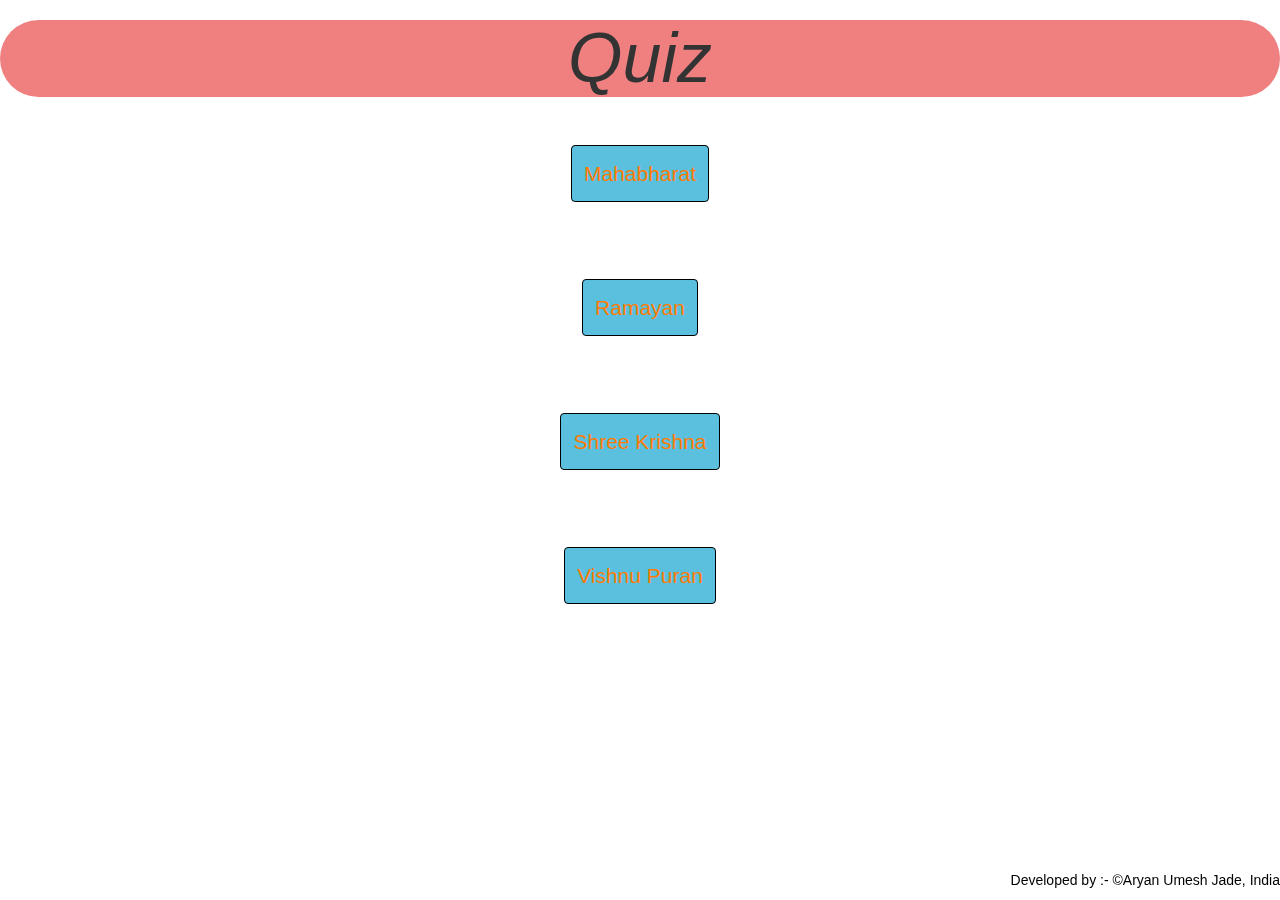
<file: index.html>
<!DOCTYPE html>
<html>
    <head>
        <title>Mythology Quiz</title>
        <meta name="viewport" content="width=device-width, initial-scale=1">
        <link rel="stylesheet" href="https://maxcdn.bootstrapcdn.com/bootstrap/3.4.0/css/bootstrap.min.css">
        <script src="https://ajax.googleapis.com/ajax/libs/jquery/3.4.1/jquery.min.js"></script>
        <script src="https://maxcdn.bootstrapcdn.com/bootstrap/3.4.0/js/bootstrap.min.js"></script>

        <script src="main.js"></script>
        <link rel="stylesheet" href="style.css">
    </head>
    <body>
        <div id="quiz_heading">
            <h1>Quiz</h1>
        </div>
        <div class="name btn btn-info" onclick="mahabharat()"><h4>Mahabharat</h4></div><br>
        <div class="name btn btn-info" onclick="ramayan()"><h4>Ramayan</h4></div><br>
        <div class="name btn btn-info" onclick="shree_krishna()"><h4>Shree Krishna</h4></div><br>
        <div class="name btn btn-info" onclick="vishnu_puran()"><h4>Vishnu Puran</h4></div><br>
        <div id="aj" class="text-body"><p>Developed by :- ©Aryan Umesh Jade, India</p></div>
    </body>
</html>
</file>
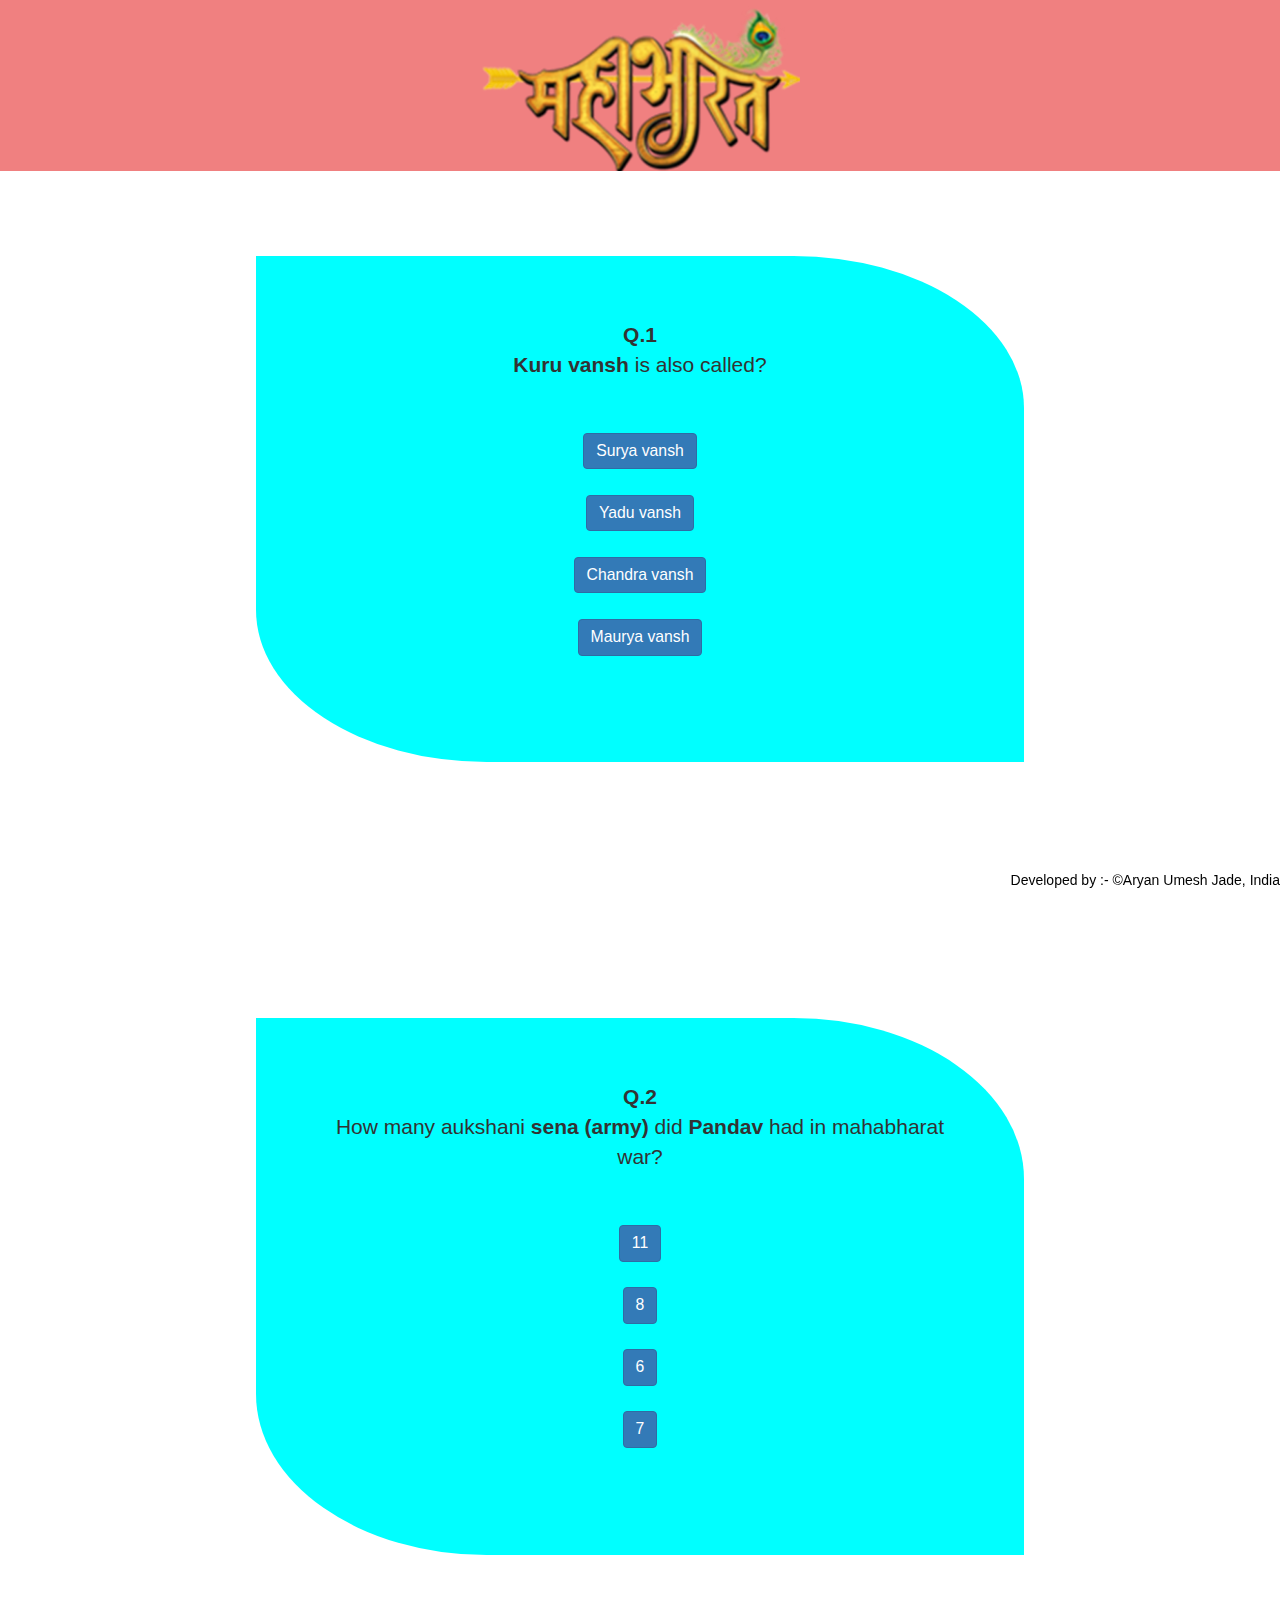
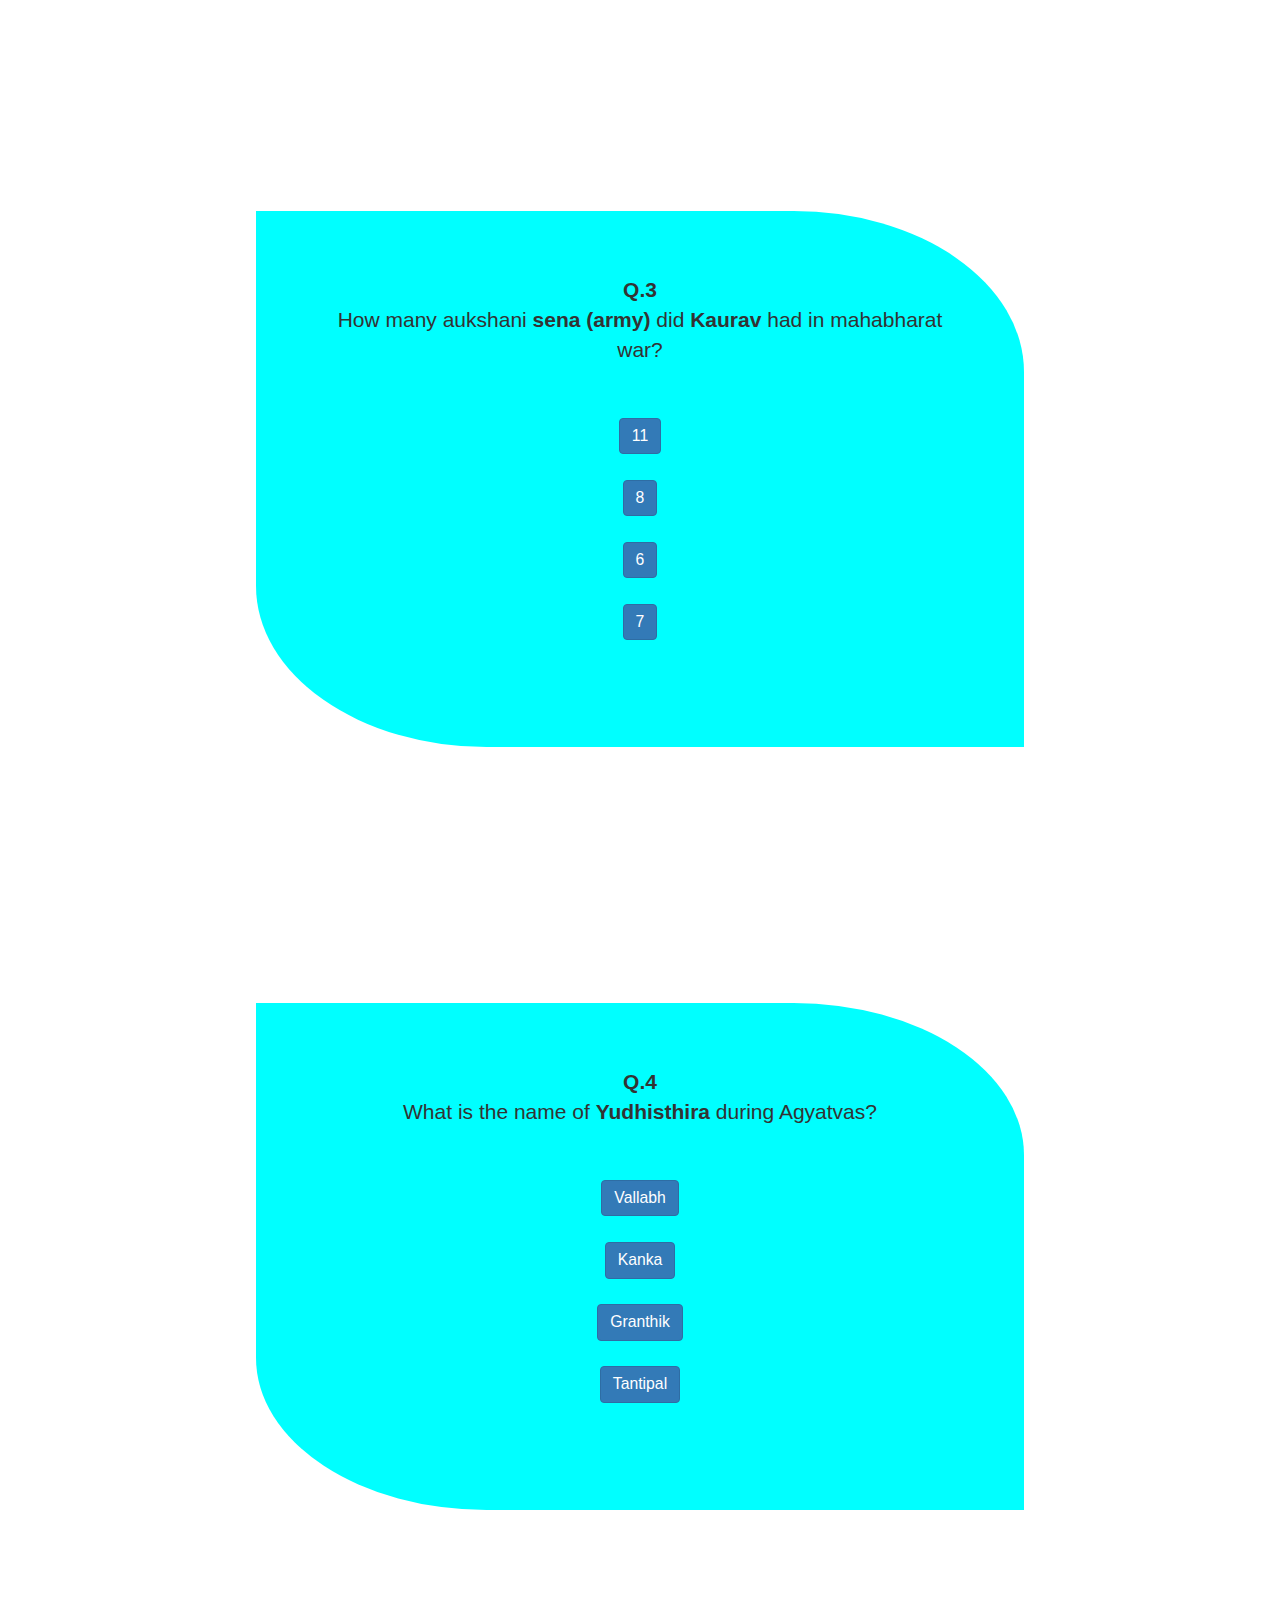
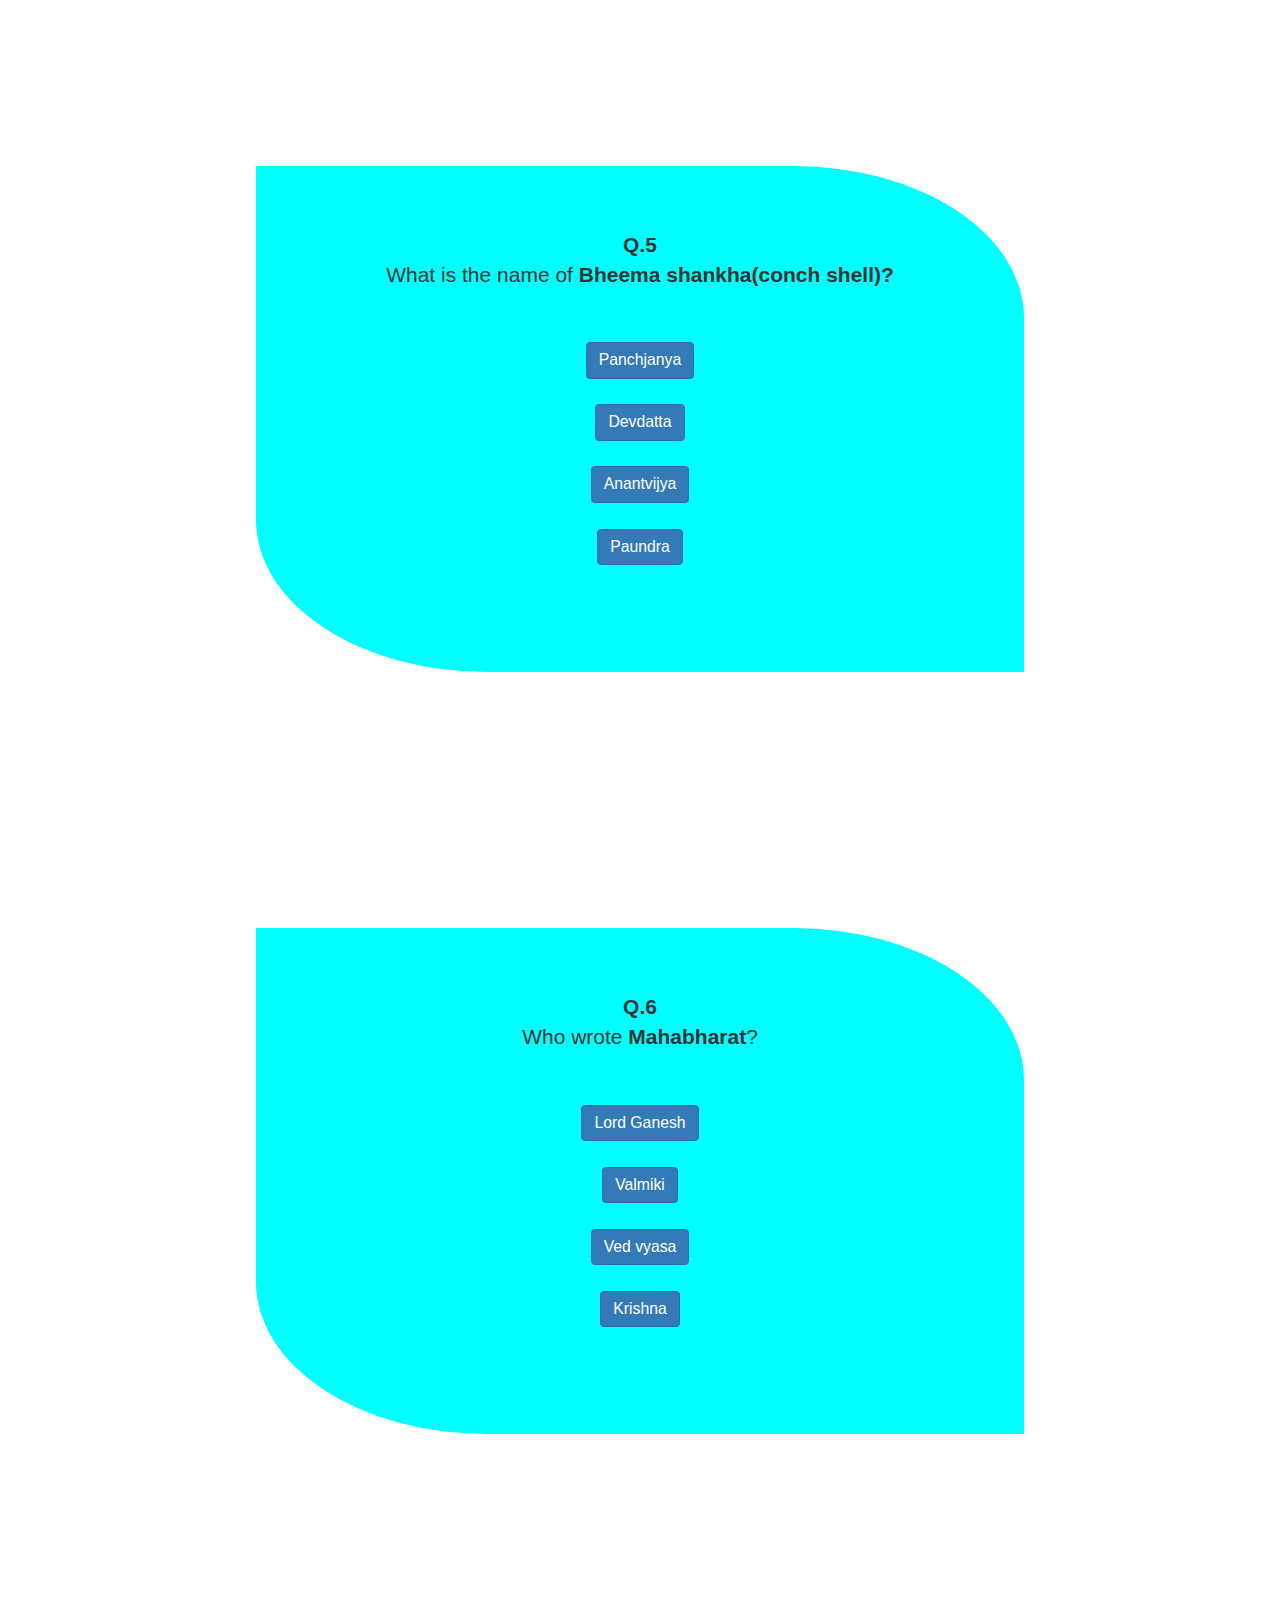
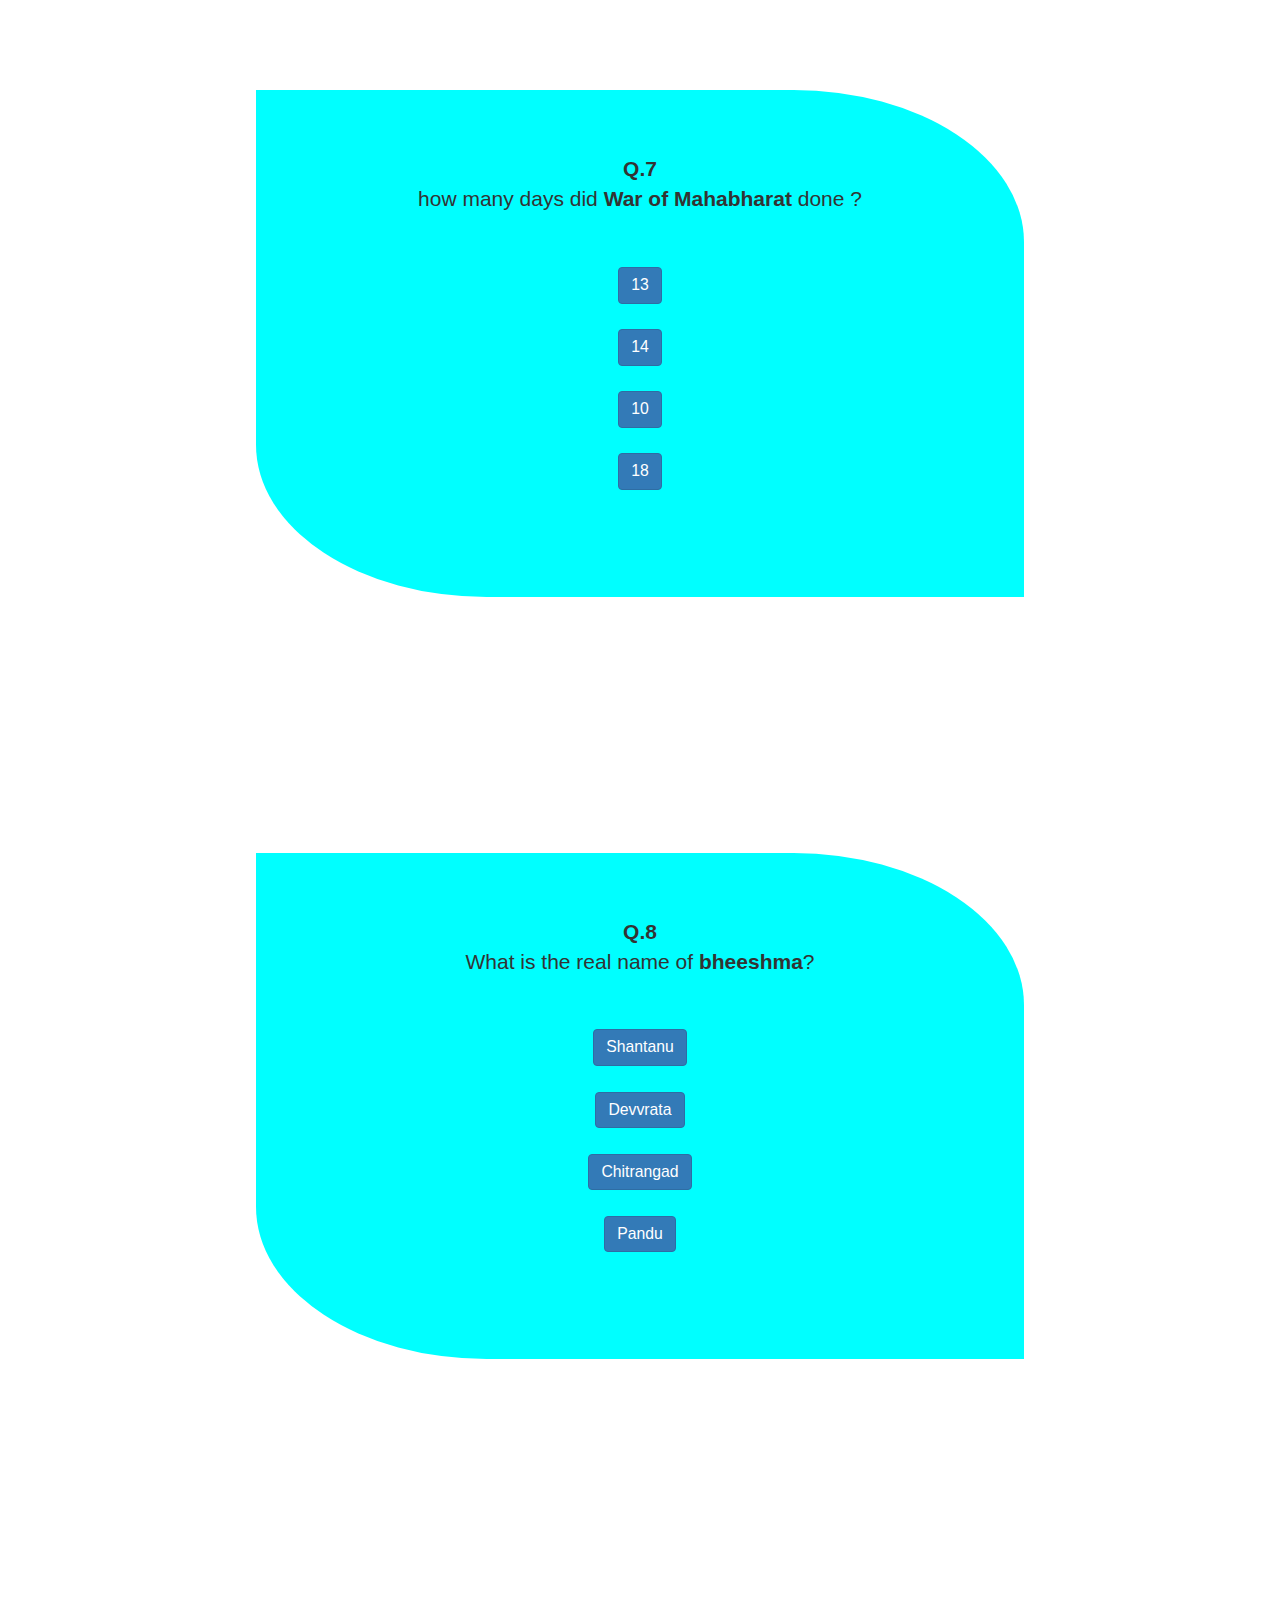
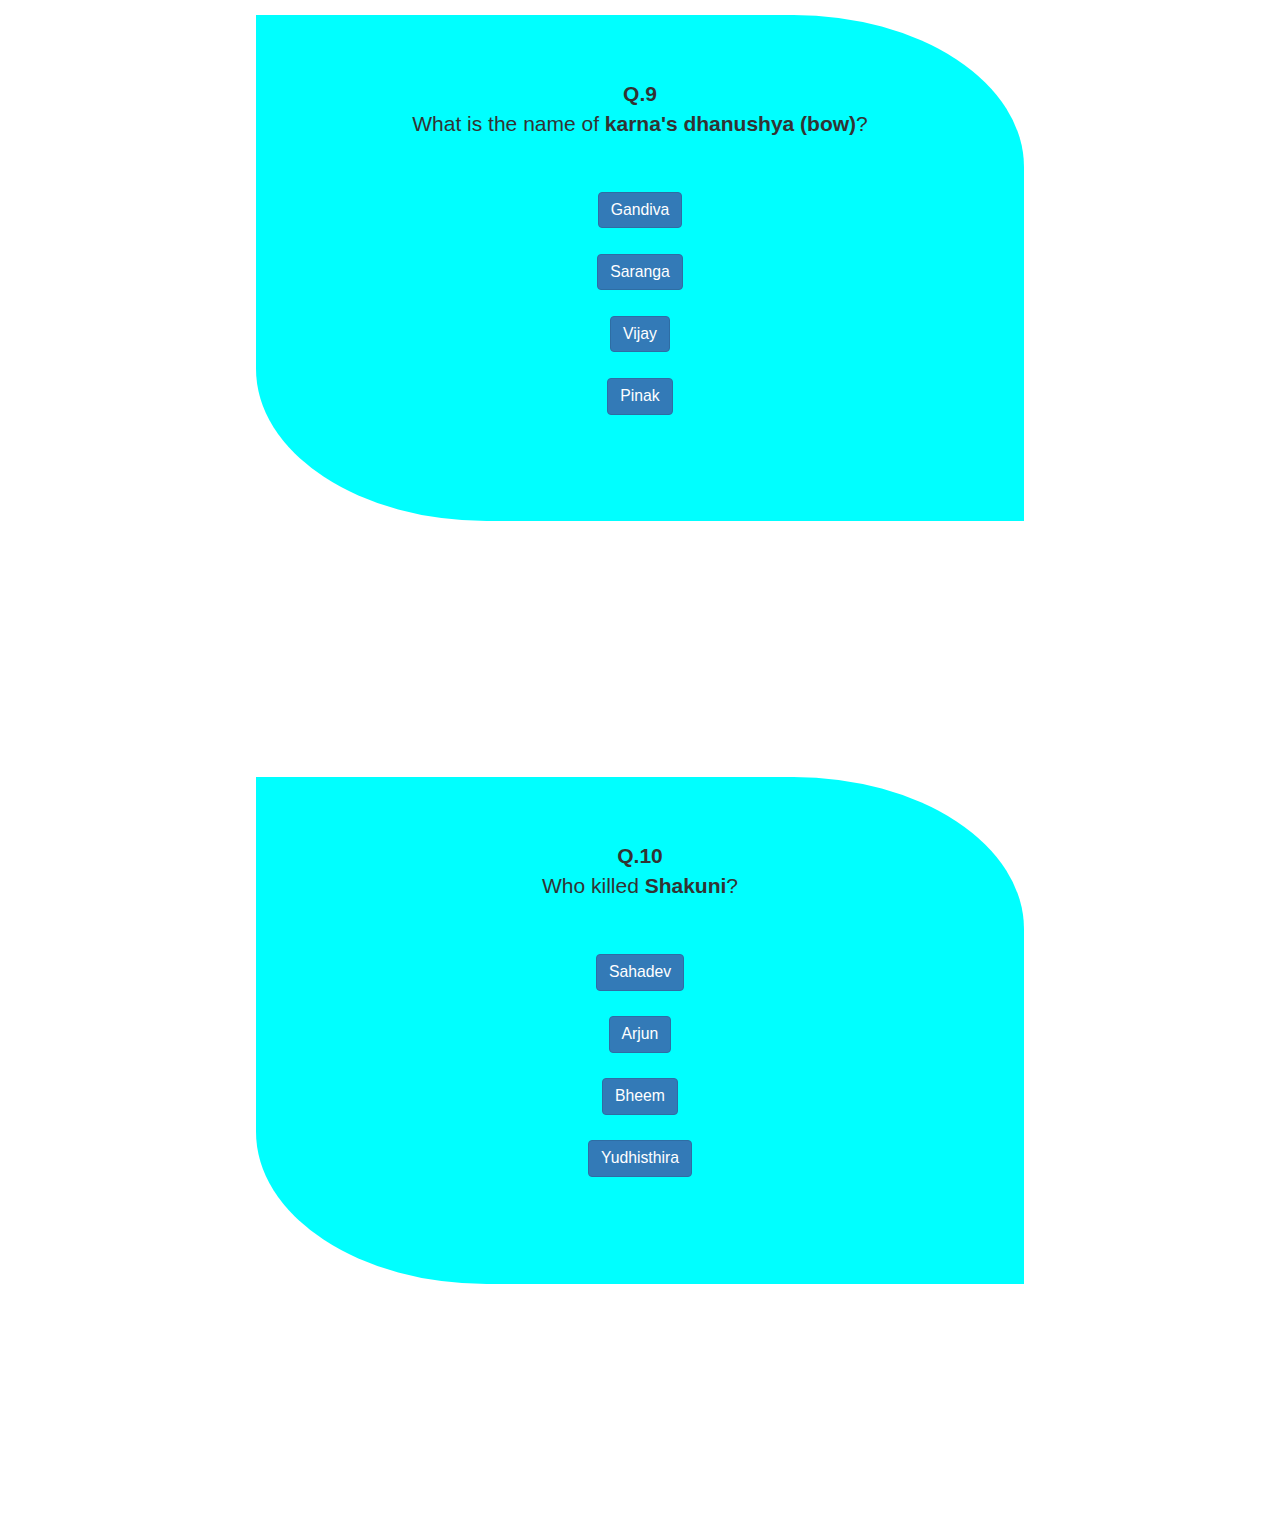
<file: mahabharat.html>
<!DOCTYPE html>
<html>
    <head>
        <title>Mahabharat Quiz</title>
        <meta name="viewport" content="width=device-width, initial-scale=1">
        <link rel="stylesheet" href="https://maxcdn.bootstrapcdn.com/bootstrap/3.4.0/css/bootstrap.min.css">
        <script src="https://ajax.googleapis.com/ajax/libs/jquery/3.4.1/jquery.min.js"></script>
        <script src="https://maxcdn.bootstrapcdn.com/bootstrap/3.4.0/js/bootstrap.min.js"></script>

        <script src="mahabharat.js"></script>
        <link rel="stylesheet" href="style.css">
    </head>
    <body>

        <div  style="text-align: center; position: fixed; top: 0%; background-color: lightcoral; right: 0%; left: 0%;">
            <img src="mahabharat.png" class="rounded" height="15%" width="25%">
        </div>

        <div id="mqp1" class="question_page">
            <b>Q.1</b><p><b>Kuru vansh</b> is also called?</p><br>
            <button class="btn btn-primary option" onclick="wrong1_answer()">Surya vansh</button><br>
            <button class="btn btn-primary option" onclick="wrong1_answer()">Yadu vansh</button><br>
            <button class="btn btn-primary r_option" onclick="right1_answer()">Chandra vansh</button><br>
            <button class="btn btn-primary option" onclick="wrong1_answer()">Maurya vansh</button><br><br>
        </div>
        
        <div id="mqp2" class="question_page">
            <b>Q.2</b><p>How many aukshani <b>sena (army)</b> did <b>Pandav</b> had in mahabharat war?</p><br>
            <button class="btn btn-primary option" onclick="wrong2_answer()">11</button><br>
            <button class="btn btn-primary option" onclick="wrong2_answer()">8</button><br>
            <button class="btn btn-primary option" onclick="wrong2_answer()">6</button><br>
            <button class="btn btn-primary r_option" onclick="right2_answer()">7</button><br><br>
        </div>

        <div id="mqp3" class="question_page">
            <b>Q.3</b><p>How many aukshani <b>sena (army)</b> did <b>Kaurav</b> had in mahabharat war?</p><br>
            <button class="btn btn-primary r_option" onclick="right3_answer()">11</button><br>
            <button class="btn btn-primary option" onclick="wrong3_answer()">8</button><br>
            <button class="btn btn-primary option" onclick="wrong3_answer()">6</button><br>
            <button class="btn btn-primary option" onclick="wrong3_answer()">7</button><br><br>
        </div>
        
        <div id="mqp4" class="question_page">
            <b>Q.4</b><p>What is the name of <b>Yudhisthira</b> during Agyatvas?</p><br>
            <button class="btn btn-primary option" onclick="wrong4_answer()">Vallabh</button><br>
            <button class="btn btn-primary r_option" onclick="right4_answer()">Kanka</button><br>
            <button class="btn btn-primary option" onclick="wrong4_answer()">Granthik</button><br>
            <button class="btn btn-primary option" onclick="wrong4_answer()">Tantipal</button><br><br>
        </div>

        <div id="mqp5" class="question_page">
            <b>Q.5</b><p>What is the name of <b>Bheema shankha(conch shell)?</b></p><br>
            <button class="btn btn-primary option" onclick="wrong5_answer()">Panchjanya</button><br>
            <button class="btn btn-primary option" onclick="wrong5_answer()">Devdatta</button><br>
            <button class="btn btn-primary option" onclick="wrong5_answer()">Anantvijya</button><br>
            <button class="btn btn-primary r_option" onclick="right5_answer()">Paundra</button><br><br>
        </div>

        <div id="mqp6" class="question_page">
            <b>Q.6</b><p>Who wrote <b>Mahabharat</b>?</p><br>
            <button class="btn btn-primary r_option" onclick="right6_answer()">Lord Ganesh</button><br>
            <button class="btn btn-primary option" onclick="wrong6_answer()">Valmiki</button><br>
            <button class="btn btn-primary option" onclick="wrong6_answer()">Ved vyasa</button><br>
            <button class="btn btn-primary option" onclick="wrong6_answer()">Krishna</button><br><br>
        </div>

        <div id="mqp7" class="question_page">
            <b>Q.7</b><p>how many days did <b>War of Mahabharat</b> done ?</p><br>
            <button class="btn btn-primary option" onclick="wrong7_answer()">13</button><br>
            <button class="btn btn-primary option" onclick="wrong7_answer()">14</button><br>
            <button class="btn btn-primary option" onclick="wrong7_answer()">10</button><br>
            <button class="btn btn-primary r_option" onclick="right7_answer()">18</button><br><br>
        </div>

        <div id="mqp8" class="question_page">
            <b>Q.8</b><p>What is the real name of <b>bheeshma</b>?</p><br>
            <button class="btn btn-primary option" onclick="wrong8_answer()">Shantanu</button><br>
            <button class="btn btn-primary r_option" onclick="right8_answer()">Devvrata</button><br>
            <button class="btn btn-primary option" onclick="wrong8_answer()">Chitrangad</button><br>
            <button class="btn btn-primary option" onclick="wrong8_answer()">Pandu</button><br><br>
        </div>

        <div id="mqp9" class="question_page">
            <b>Q.9</b><p>What is the name of <b>karna's dhanushya (bow)</b>?</p><br>
            <button class="btn btn-primary option" onclick="wrong9_answer()">Gandiva</button><br>
            <button class="btn btn-primary option" onclick="wrong9_answer()">Saranga</button><br>
            <button class="btn btn-primary r_option" onclick="right9_answer()">Vijay</button><br>
            <button class="btn btn-primary option" onclick="wrong9_answer()">Pinak</button><br><br>
        </div>

        <div id="mqp10" class="question_page">
            <b>Q.10</b><p>Who killed <b>Shakuni</b>?</p><br>
            <button class="btn btn-primary r_option" onclick="right10_answer()">Sahadev</button><br>
            <button class="btn btn-primary option" onclick="wrong10_answer()">Arjun</button><br>
            <button class="btn btn-primary option" onclick="wrong10_answer()">Bheem</button><br>
            <button class="btn btn-primary option" onclick="wrong10_answer()">Yudhisthira</button><br><br>
        </div>

        <div id="aj" class="text-body"><p>Developed by :- ©Aryan Umesh Jade, India</p></div>
    </body>
</html>
</file>
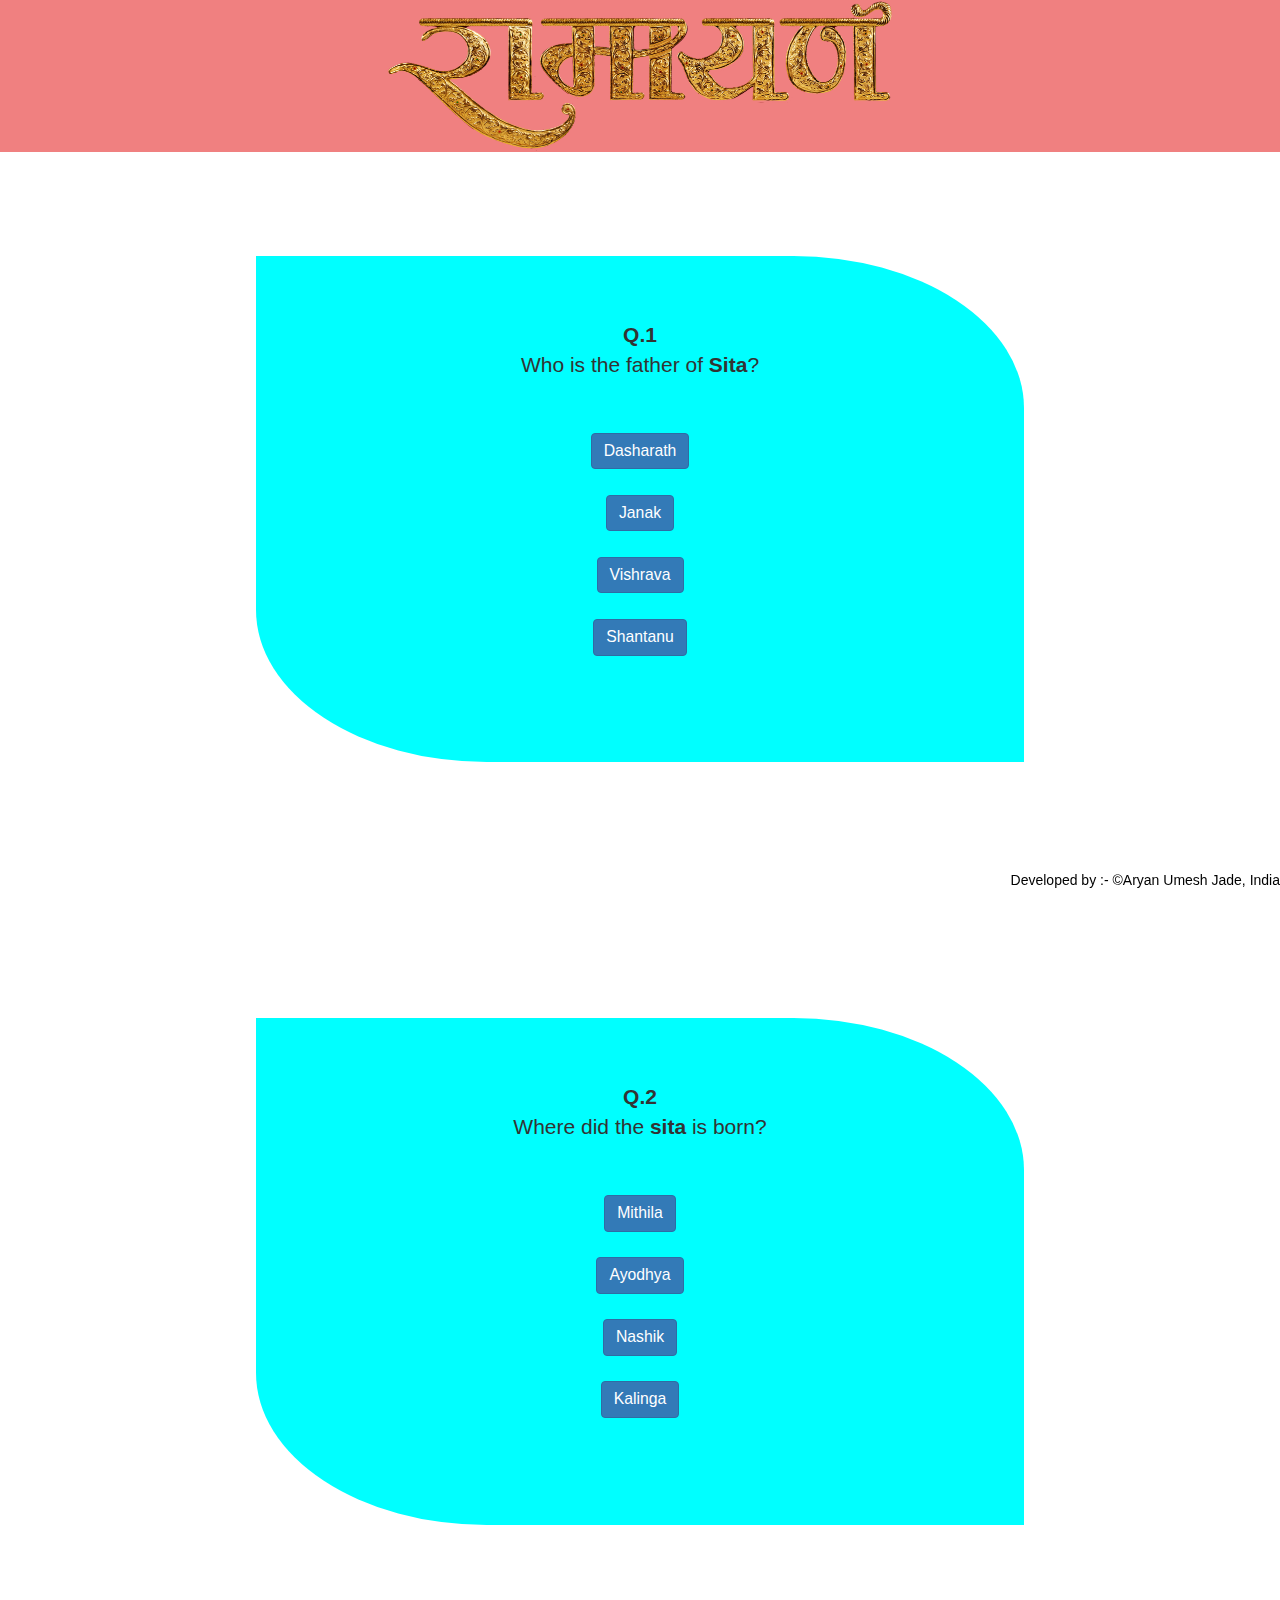
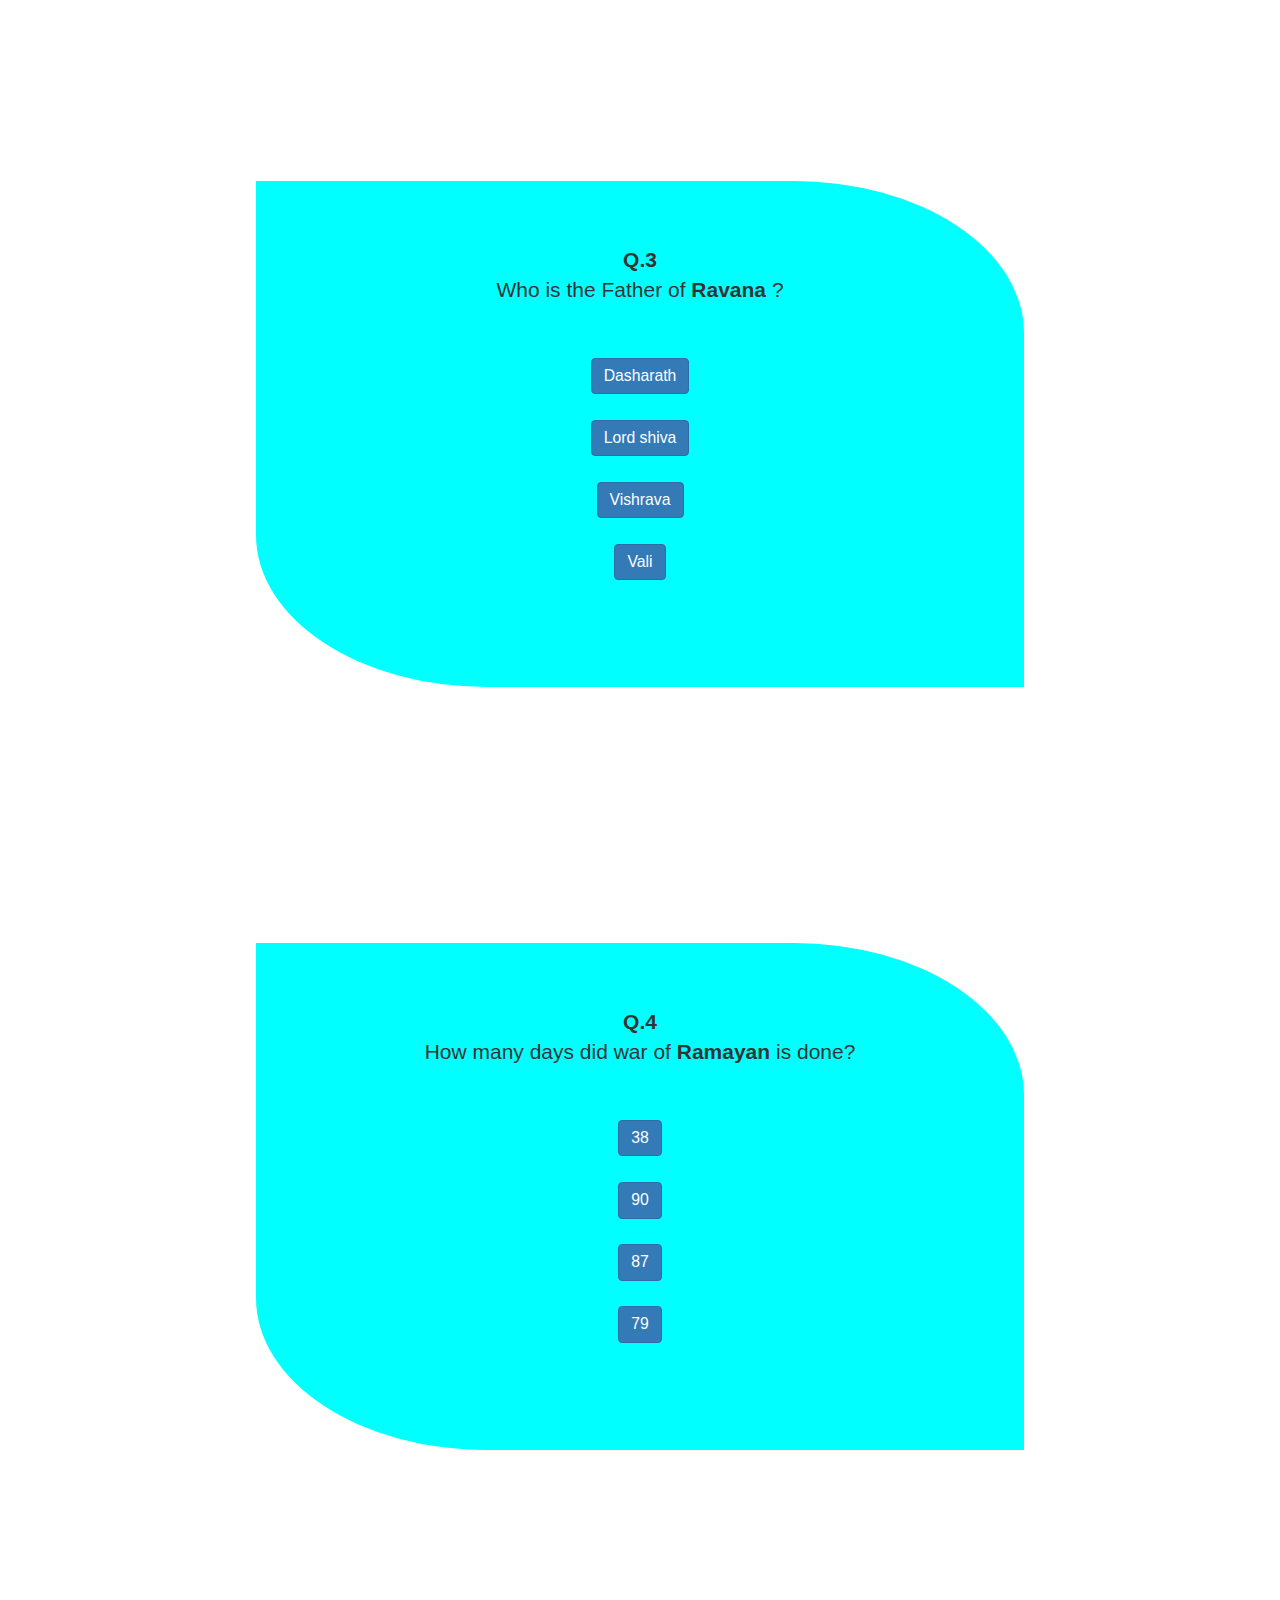
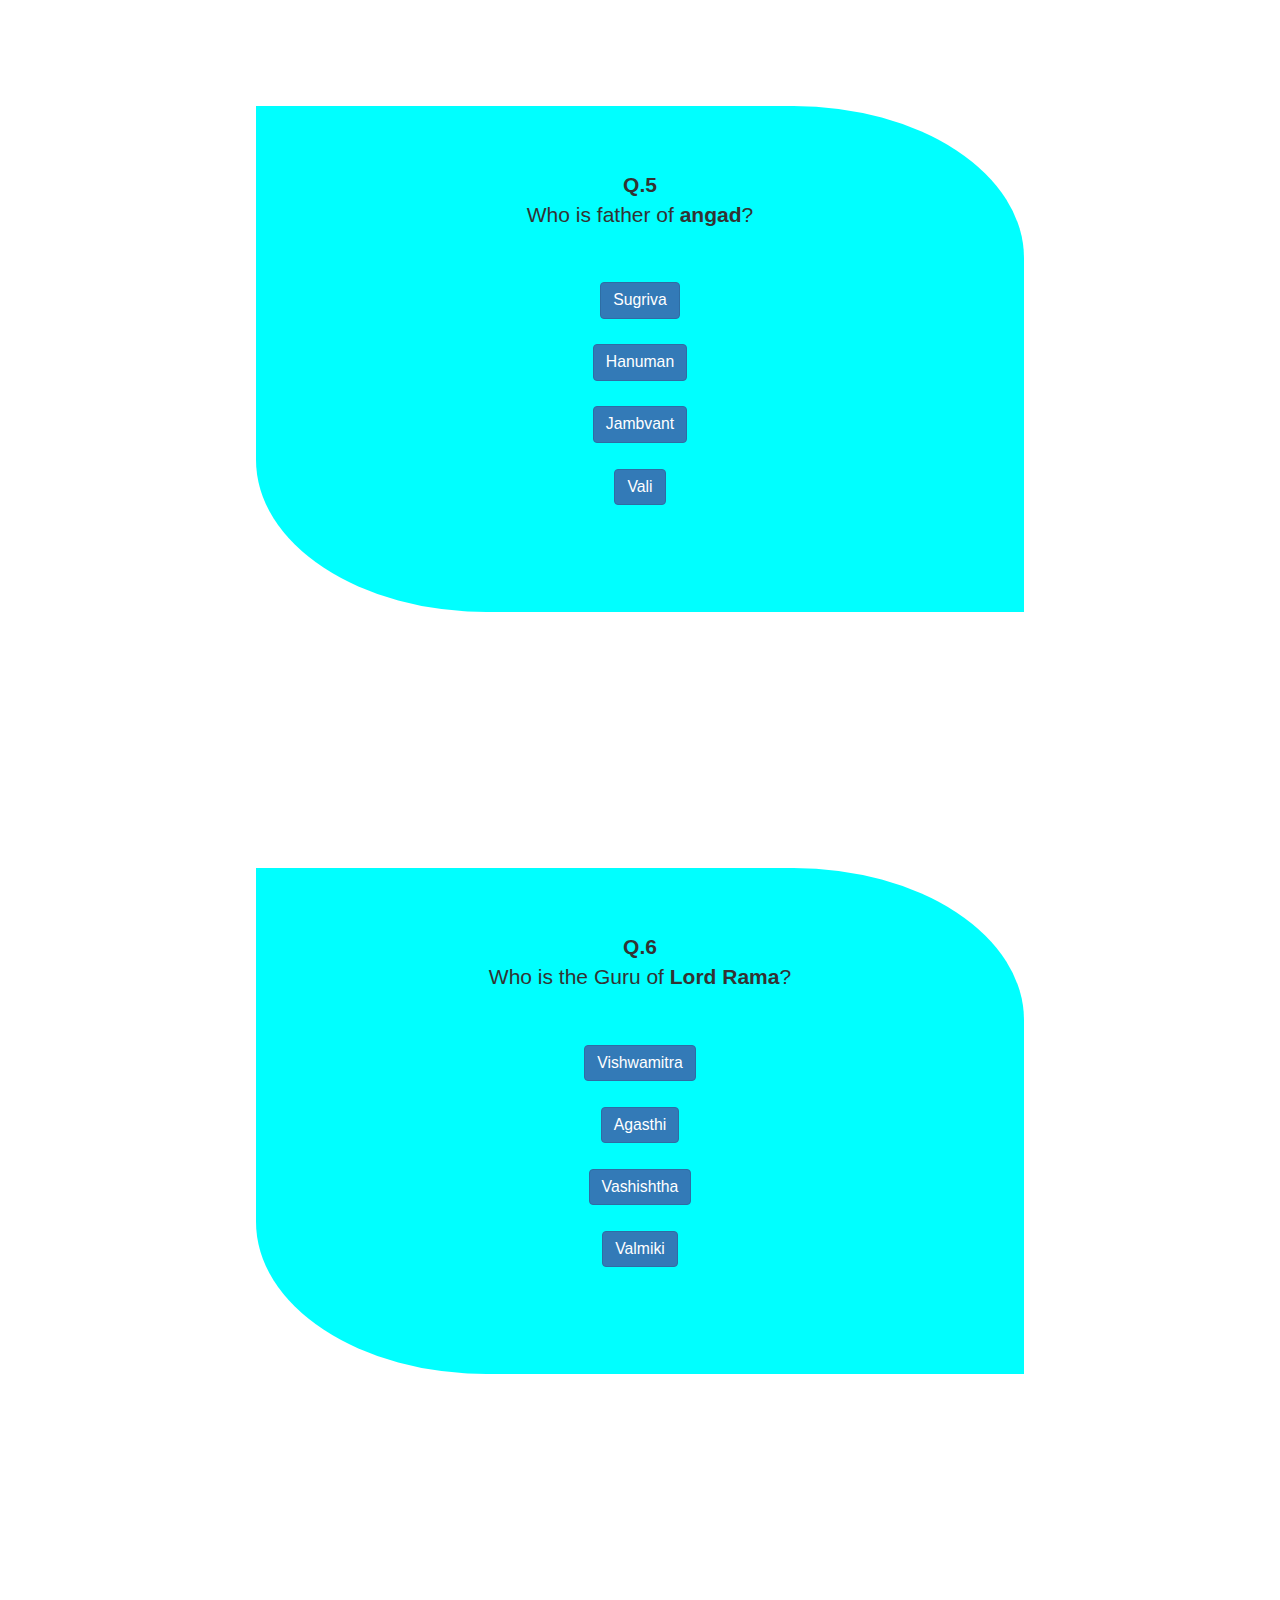
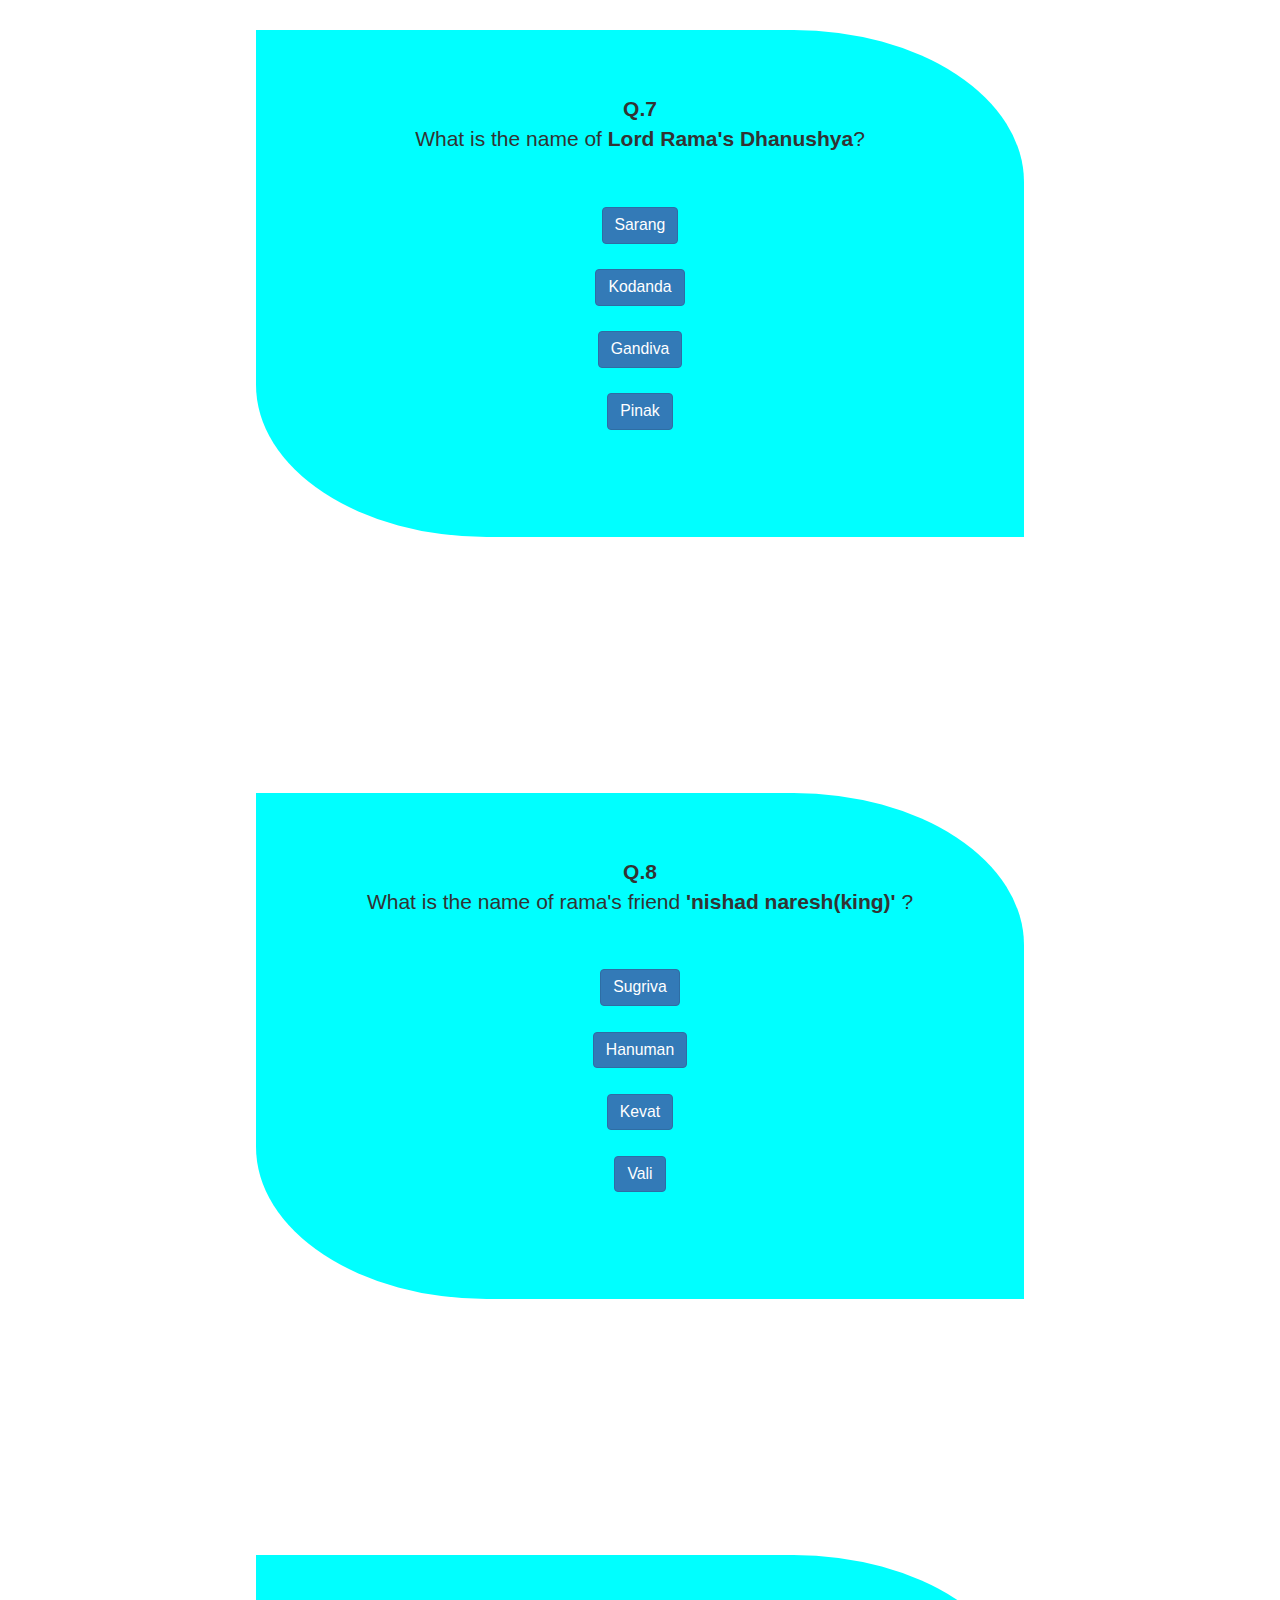
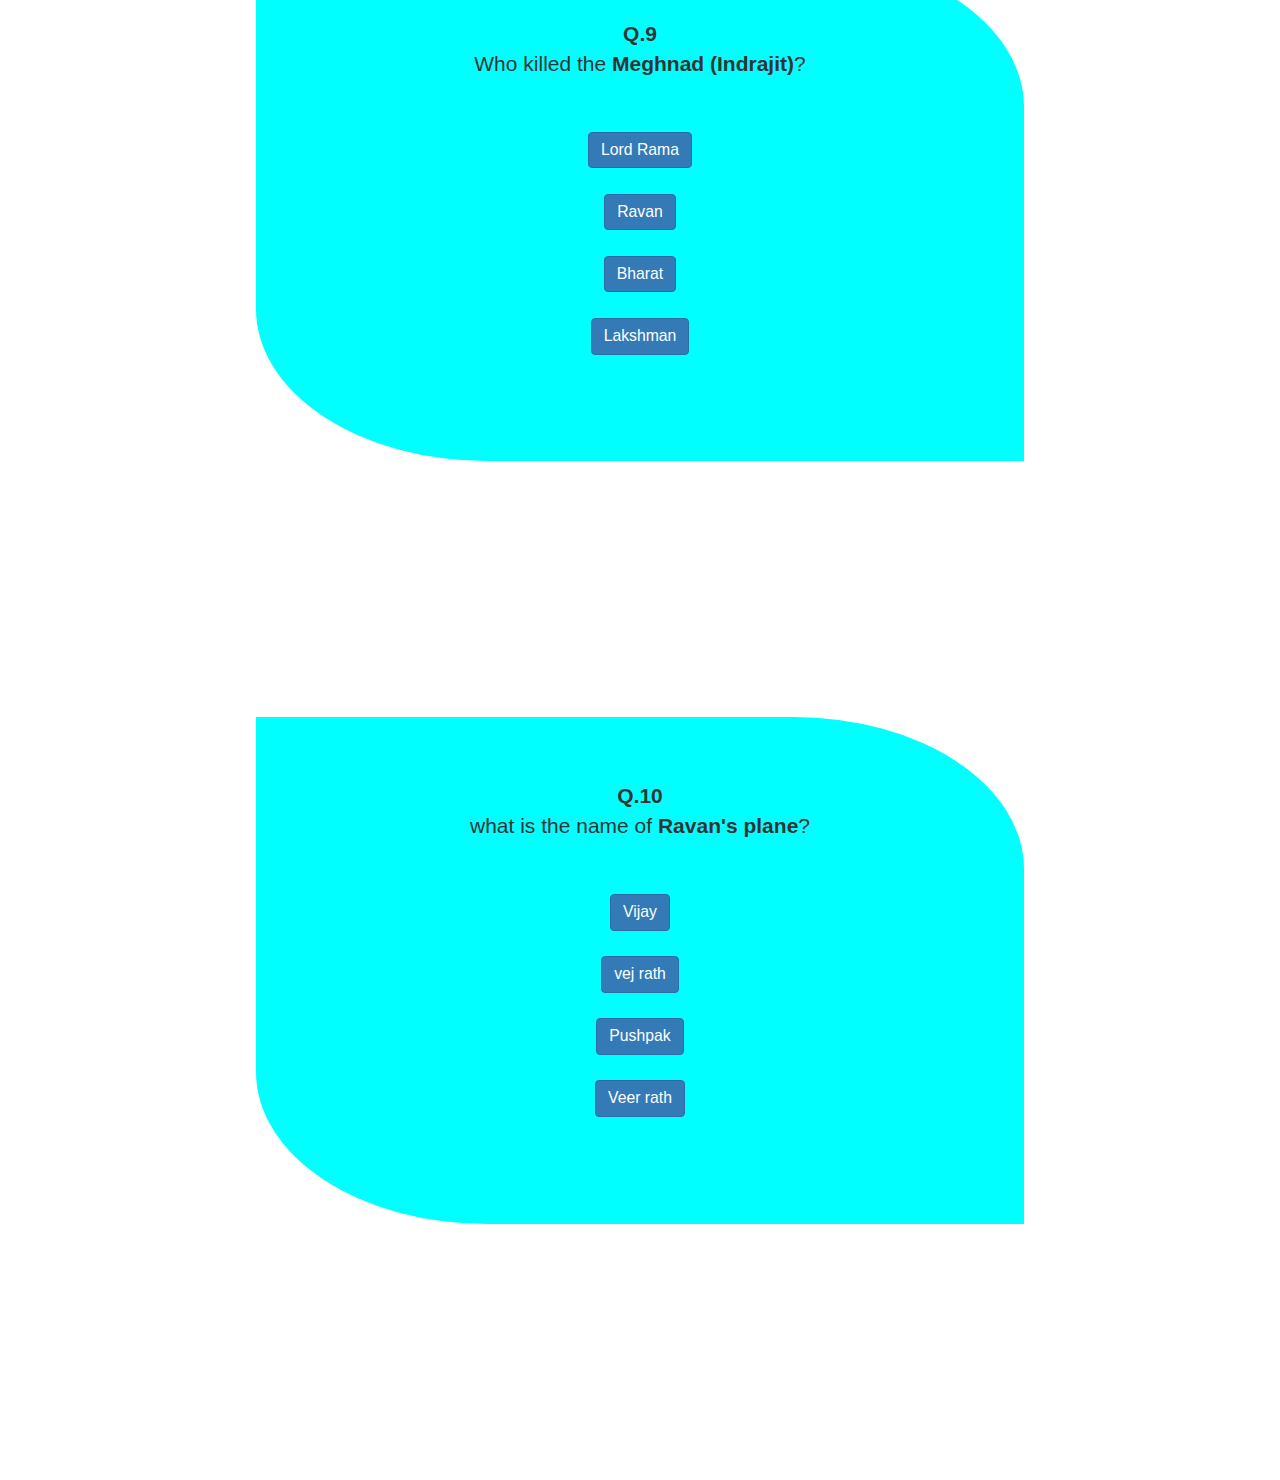
<file: ramayan.html>
<!DOCTYPE html>
<html>
    <head>
        <title>Ramayan Quiz</title>
        <meta name="viewport" content="width=device-width, initial-scale=1">
        <link rel="stylesheet" href="https://maxcdn.bootstrapcdn.com/bootstrap/3.4.0/css/bootstrap.min.css">
        <script src="https://ajax.googleapis.com/ajax/libs/jquery/3.4.1/jquery.min.js"></script>
        <script src="https://maxcdn.bootstrapcdn.com/bootstrap/3.4.0/js/bootstrap.min.js"></script>

        <script src="ramayan.js"></script>
        <link rel="stylesheet" href="style.css">
    </head>
    <body>

        <div  style="text-align: center; position: fixed; top: 0%; background-color: lightcoral; right: 0%; left: 0%;">
            <img src="ramayan.png" class="rounded" height="30%" width="40%">
        </div>

        <div id="mqp1" class="question_page">
            <b>Q.1</b><p> Who is the father of <b>Sita</b>?</p><br>
            <button class="btn btn-primary option" onclick="wrong1_answer()">Dasharath</button><br>
            <button class="btn btn-primary r_option" onclick="right1_answer()">Janak</button><br>
            <button class="btn btn-primary option" onclick="wrong1_answer()">Vishrava</button><br>
            <button class="btn btn-primary option" onclick="wrong1_answer()">Shantanu</button><br><br>
        </div>
        
        <div id="mqp2" class="question_page">
            <b>Q.2</b><p>Where did the <b>sita</b> is born?</p><br>
            <button class="btn btn-primary r_option" onclick="right2_answer()">Mithila</button><br>
            <button class="btn btn-primary option" onclick="wrong2_answer()">Ayodhya</button><br>
            <button class="btn btn-primary option" onclick="wrong2_answer()">Nashik</button><br>
            <button class="btn btn-primary option" onclick="wrong2_answer()">Kalinga</button><br><br>
        </div>

        <div id="mqp3" class="question_page">
            <b>Q.3</b><p> Who is the Father of <b>Ravana</b> ?</p><br>
            <button class="btn btn-primary option" onclick="Wrong3_answer()">Dasharath</button><br>
            <button class="btn btn-primary option" onclick="wrong3_answer()">Lord shiva</button><br>
            <button class="btn btn-primary r_option" onclick="right3_answer()">Vishrava</button><br>
            <button class="btn btn-primary option" onclick="wrong3_answer()">Vali</button><br><br>
        </div>
        
        <div id="mqp4" class="question_page">
            <b>Q.4</b><p>How many days did war of <b>Ramayan</b> is done?</p><br>
            <button class="btn btn-primary option" onclick="wrong4_answer()">38</button><br>
            <button class="btn btn-primary option" onclick="wrong4_answer()">90</button><br>
            <button class="btn btn-primary r_option" onclick="right4_answer()">87</button><br>
            <button class="btn btn-primary option" onclick="wrong4_answer()">79</button><br><br>
        </div>

        <div id="mqp5" class="question_page">
            <b>Q.5</b><p>Who is father of <b>angad</b>?</p><br>
            <button class="btn btn-primary option" onclick="wrong5_answer()">Sugriva</button><br>
            <button class="btn btn-primary option" onclick="wrong5_answer()">Hanuman</button><br>
            <button class="btn btn-primary option" onclick="wrong5_answer()">Jambvant</button><br>
            <button class="btn btn-primary r_option" onclick="right5_answer()">Vali</button><br><br>
        </div>

        <div id="mqp6" class="question_page">
            <b>Q.6</b><p>Who is the Guru of <b>Lord Rama</b>?</p><br>
            <button class="btn btn-primary r_option" onclick="right6_answer()">Vishwamitra</button><br>
            <button class="btn btn-primary option" onclick="wrong6_answer()">Agasthi</button><br>
            <button class="btn btn-primary option" onclick="wrong6_answer()">Vashishtha</button><br>
            <button class="btn btn-primary option" onclick="wrong6_answer()">Valmiki</button><br><br>
        </div>

        <div id="mqp7" class="question_page">
            <b>Q.7</b><p>What is the name of <b>Lord Rama's Dhanushya</b>?</p><br>
            <button class="btn btn-primary option" onclick="wrong7_answer()">Sarang</button><br>
            <button class="btn btn-primary r_option" onclick="right7_answer()">Kodanda</button><br>
            <button class="btn btn-primary option" onclick="wrong7_answer()">Gandiva</button><br>
            <button class="btn btn-primary option" onclick="wrong7_answer()">Pinak</button><br><br>
        </div>

        <div id="mqp8" class="question_page">
            <b>Q.8</b><p>What is the name of rama's friend <b>'nishad naresh(king)'</b> ?</p><br>
            <button class="btn btn-primary option" onclick="wrong8_answer()">Sugriva</button><br>
            <button class="btn btn-primary option" onclick="wrong8_answer()">Hanuman</button><br>
            <button class="btn btn-primary r_option" onclick="right8_answer()">Kevat</button><br>
            <button class="btn btn-primary option" onclick="wrong8_answer()">Vali</button><br><br>
        </div>

        <div id="mqp9" class="question_page">
            <b>Q.9</b><p>Who killed the <b>Meghnad (Indrajit)</b>?</p><br>
            <button class="btn btn-primary option" onclick="wrong9_answer()">Lord Rama</button><br>
            <button class="btn btn-primary option" onclick="wrong9_answer()">Ravan</button><br>
            <button class="btn btn-primary option" onclick="wrong9_answer()">Bharat</button><br>
            <button class="btn btn-primary r_option" onclick="right9_answer()">Lakshman</button><br><br>
        </div>

        <div id="mqp10" class="question_page">
            <b>Q.10</b><p>what is the name of <b>Ravan's plane</b>?</p><br>
            <button class="btn btn-primary option" onclick="wrong10_answer()">Vijay</button><br>
            <button class="btn btn-primary option" onclick="wrong10_answer()">vej rath</button><br>
            <button class="btn btn-primary r_option" onclick="right10_answer()">Pushpak</button><br>
            <button class="btn btn-primary option" onclick="wrong10_answer()">Veer rath</button><br><br>
        </div>

        <div id="aj" class="text-body"><p>Developed by :- ©Aryan Umesh Jade, India</p></div>
    </body>
</html>
</file>
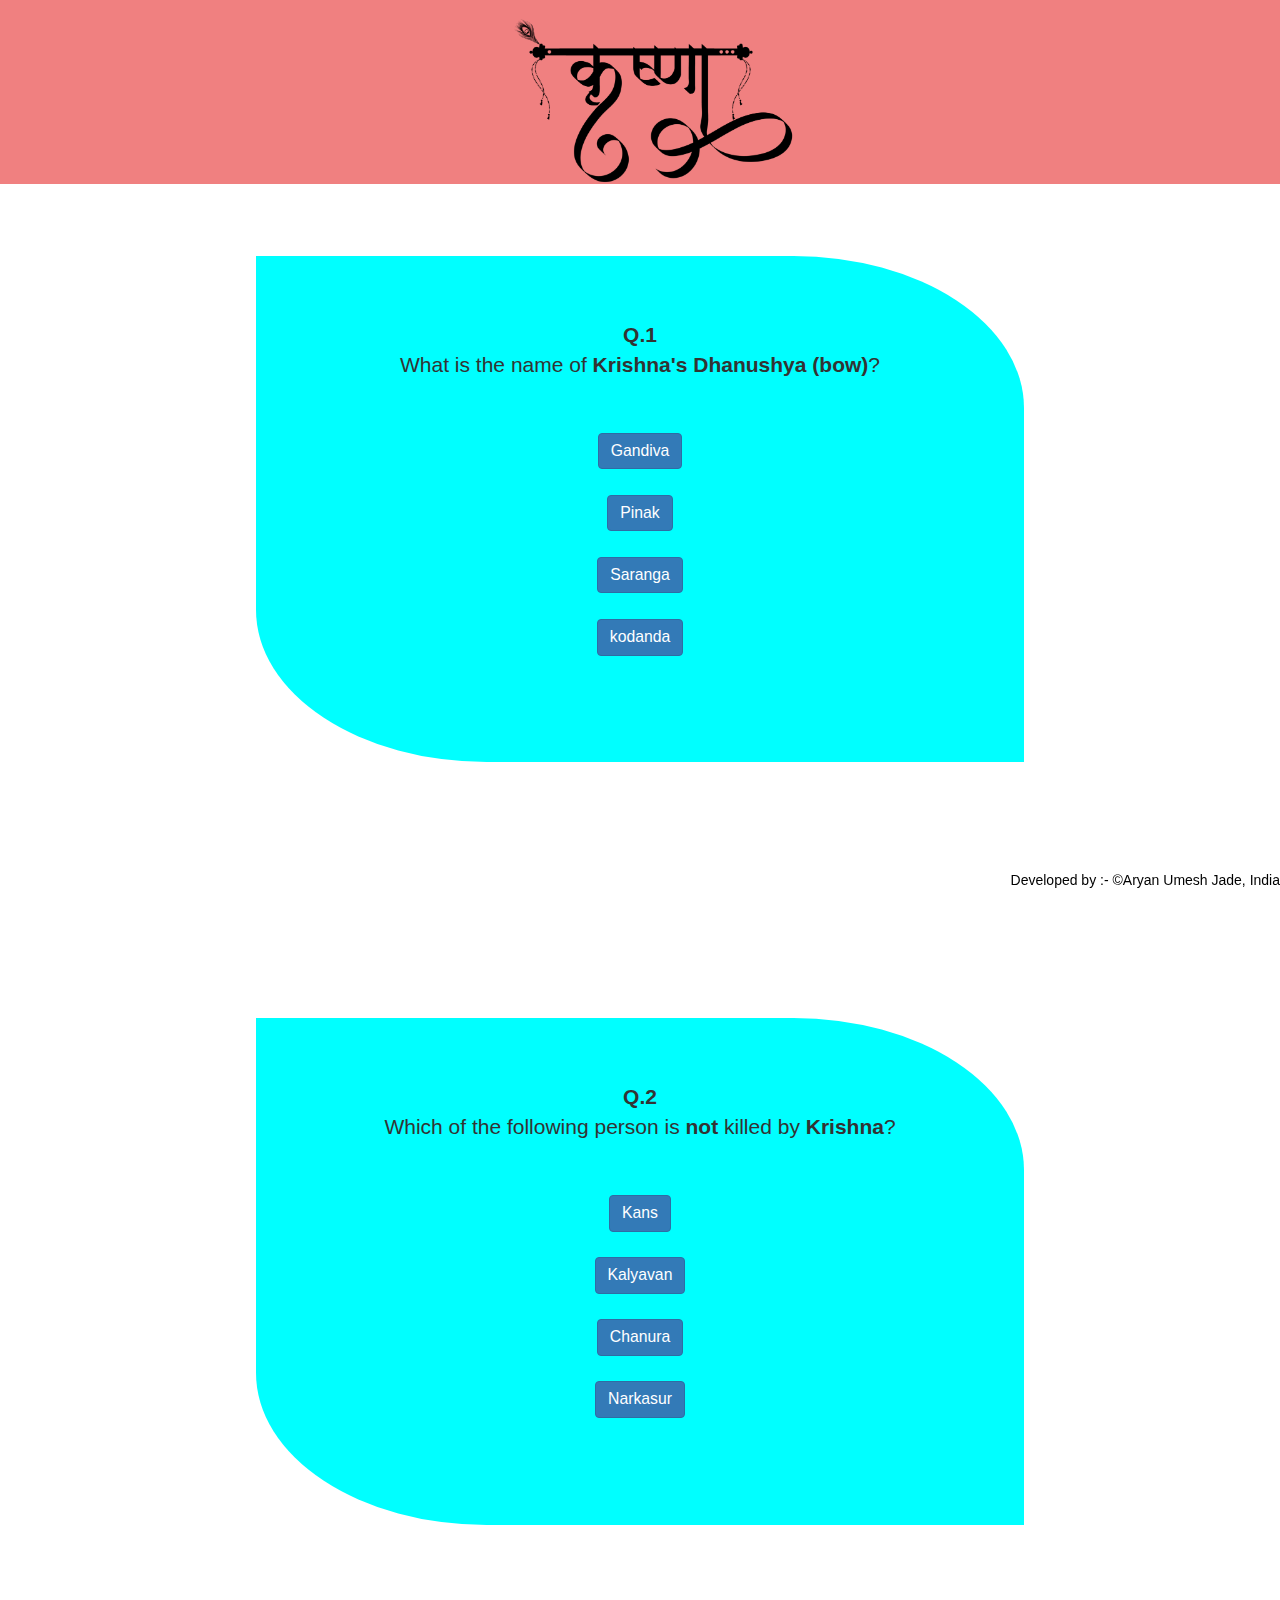
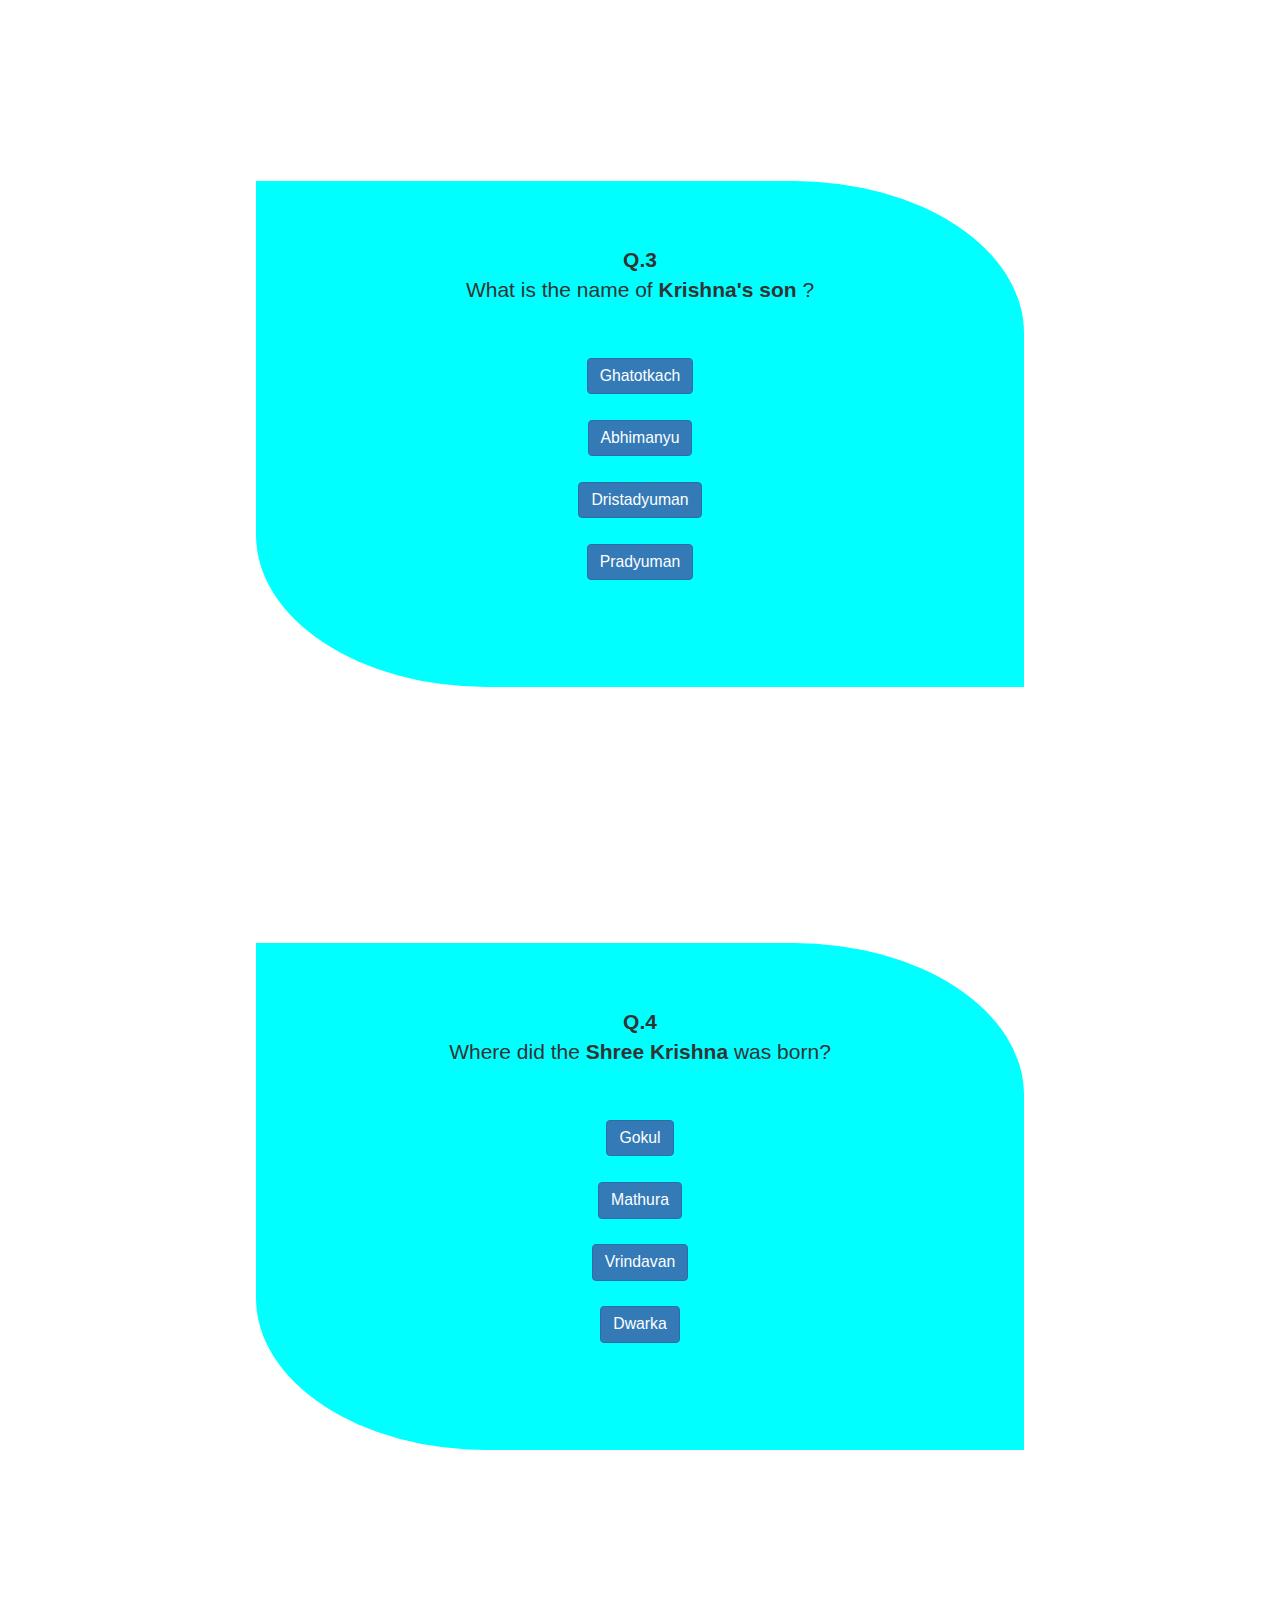
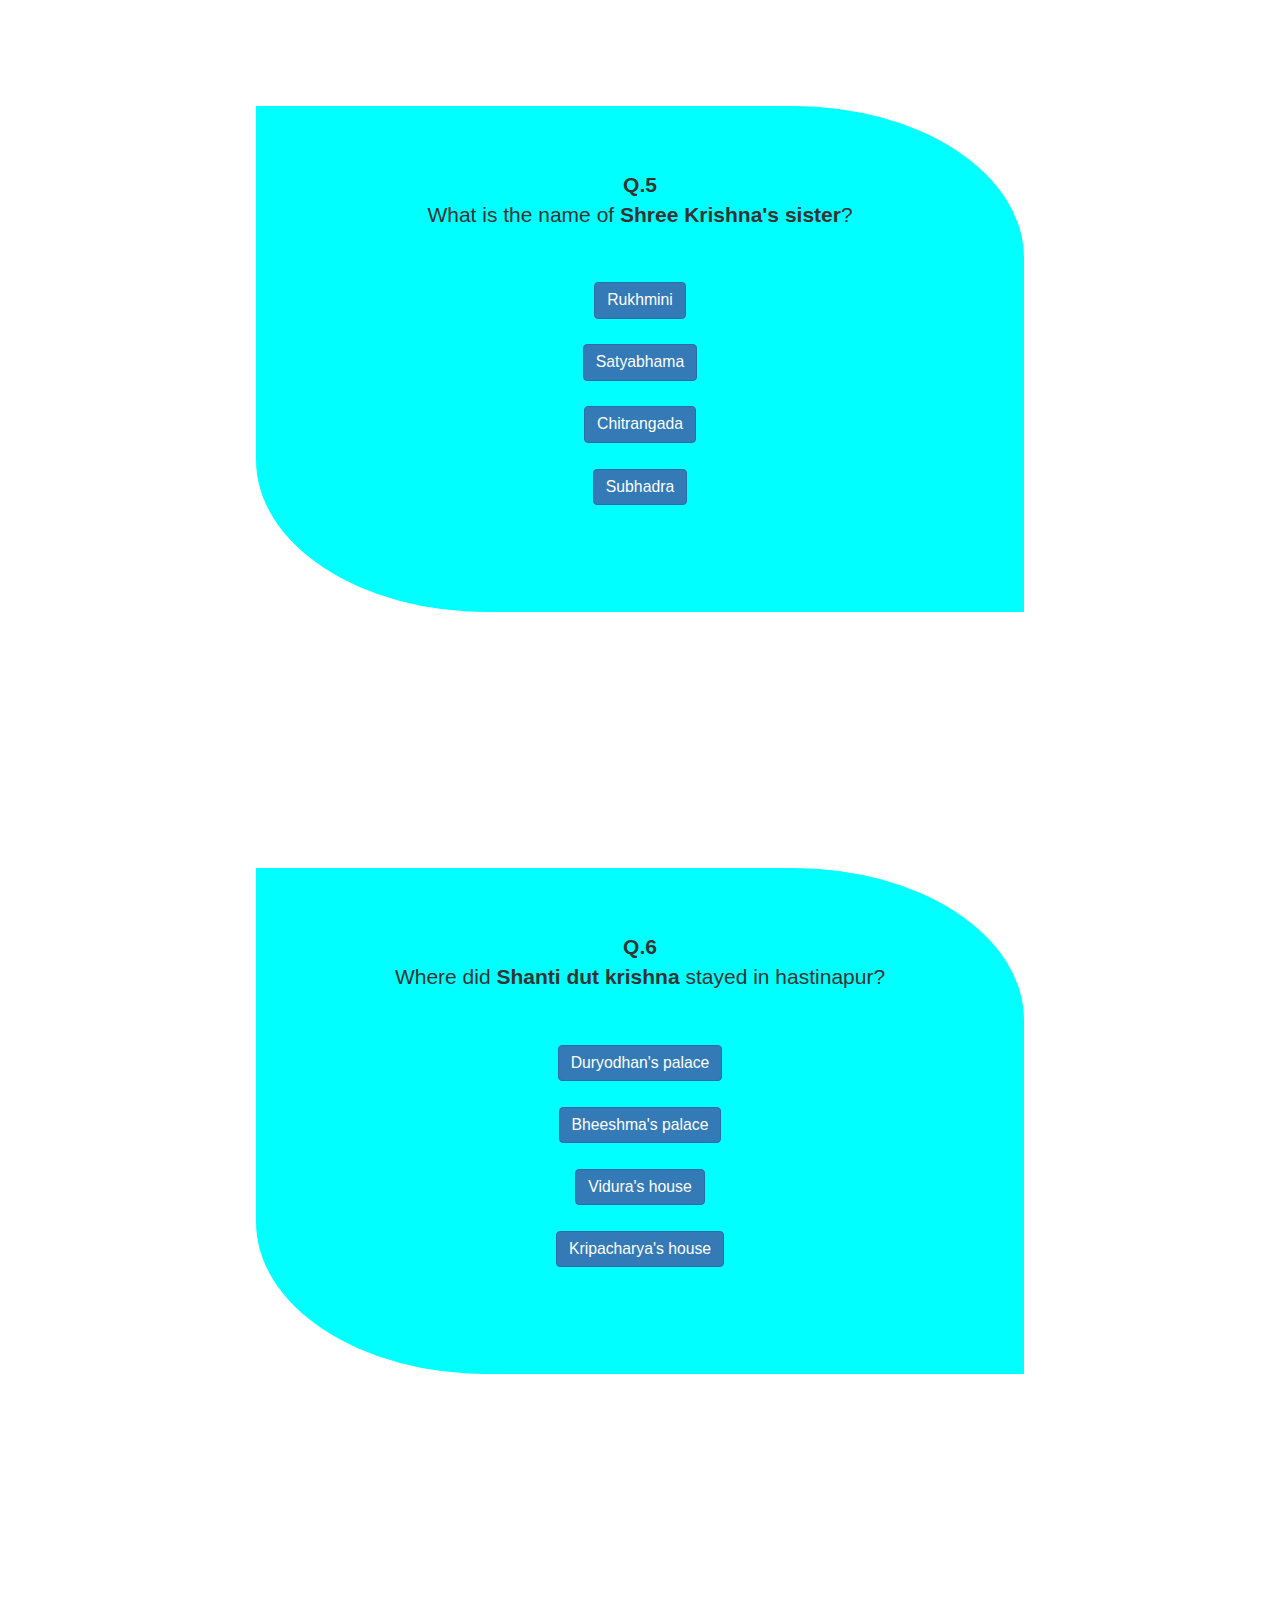
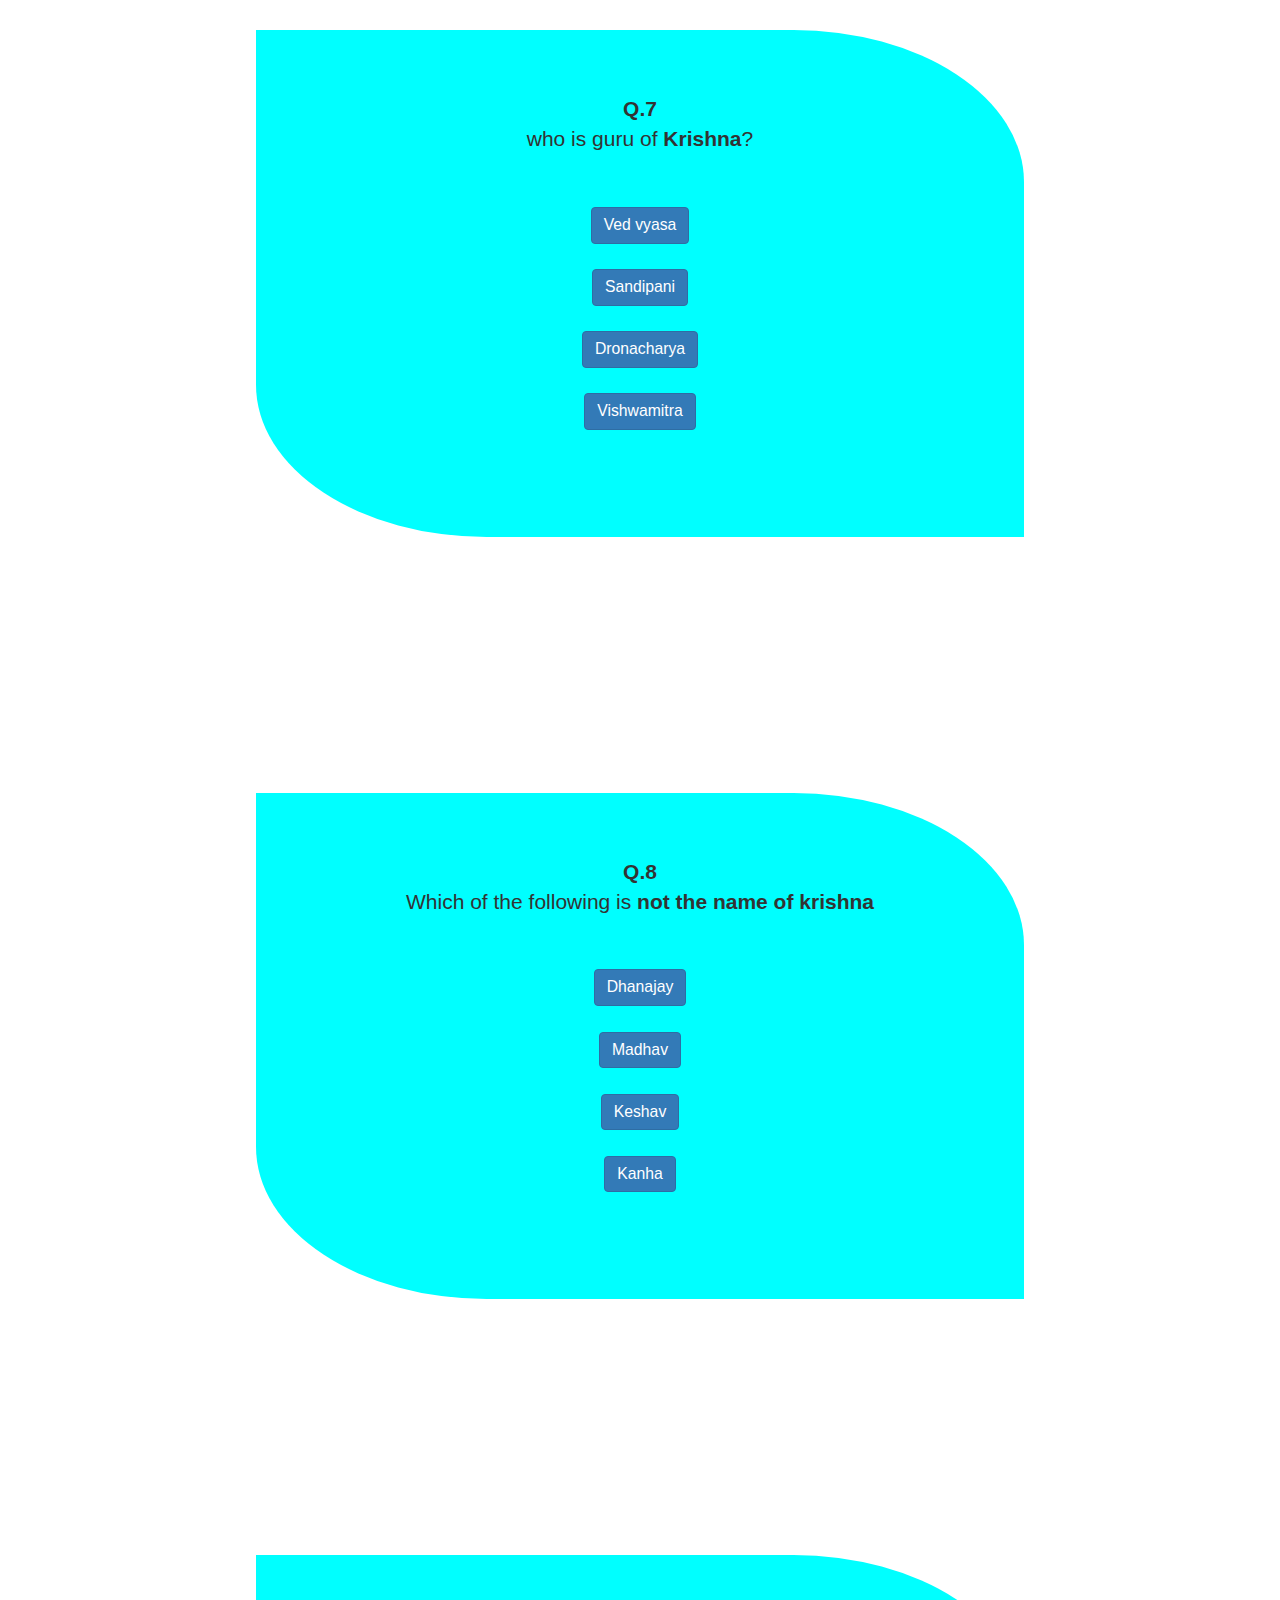
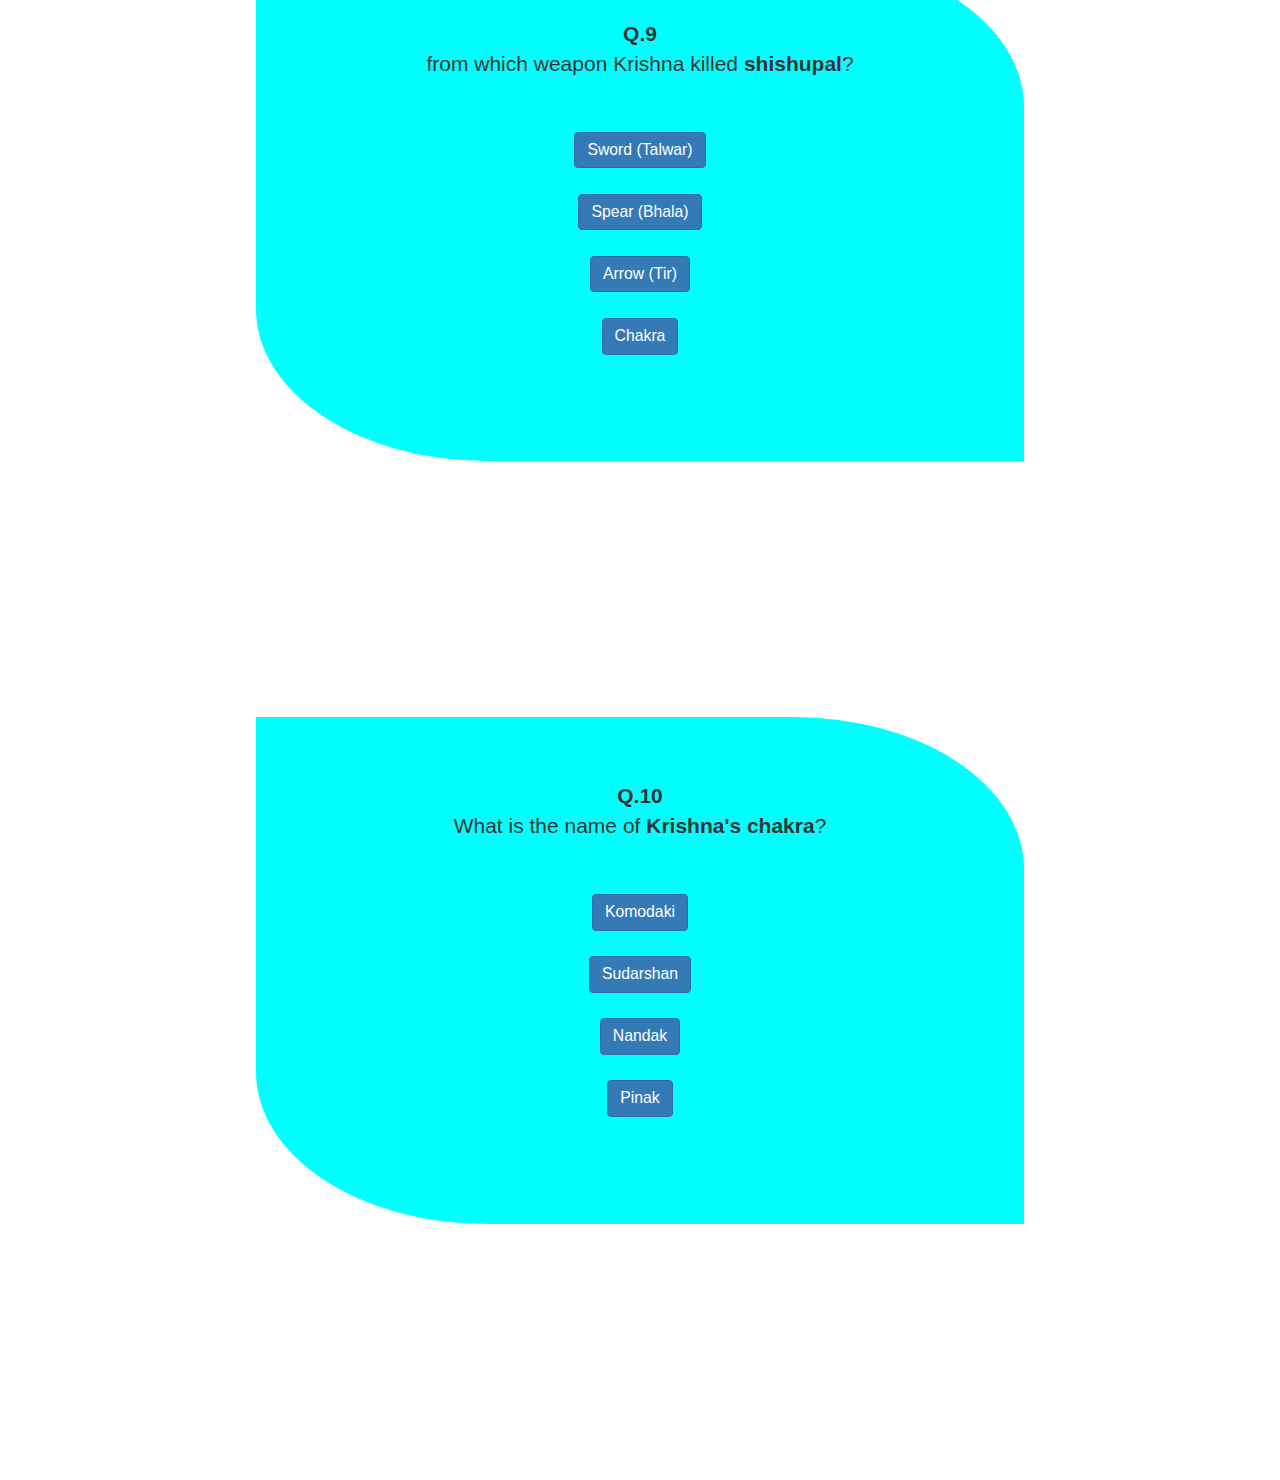
<file: shree_krishna.html>
<!DOCTYPE html>
<html>
    <head>
        <title>shree krishna Quiz</title>
        <meta name="viewport" content="width=device-width, initial-scale=1">
        <link rel="stylesheet" href="https://maxcdn.bootstrapcdn.com/bootstrap/3.4.0/css/bootstrap.min.css">
        <script src="https://ajax.googleapis.com/ajax/libs/jquery/3.4.1/jquery.min.js"></script>
        <script src="https://maxcdn.bootstrapcdn.com/bootstrap/3.4.0/js/bootstrap.min.js"></script>

        <script src="shree_krishna.js"></script>
        <link rel="stylesheet" href="style.css">
    </head>
    <body>

        <div  style="text-align: center; position: fixed; top: 0%; background-color: lightcoral; right: 0%; left: 0%;">
            <img src="shree_krishna.png" class="rounded" height="15%" width="25%">
        </div>

        <div id="mqp1" class="question_page">
            <b>Q.1</b><p> What is the name of <b>Krishna's Dhanushya (bow)</b>?</p><br>
            <button class="btn btn-primary option" onclick="wrong1_answer()">Gandiva</button><br>
            <button class="btn btn-primary option" onclick="wrong1_answer()">Pinak</button><br>
            <button class="btn btn-primary r_option" onclick="right1_answer()">Saranga</button><br>
            <button class="btn btn-primary option" onclick="wrong1_answer()">kodanda</button><br><br>
        </div>
        
        <div id="mqp2" class="question_page">
            <b>Q.2</b><p>Which of the following person is <b>not</b> killed by <b>Krishna</b>?</p><br>
            <button class="btn btn-primary option" onclick="wrong2_answer()">Kans</button><br>
            <button class="btn btn-primary r_option" onclick="right2_answer()">Kalyavan</button><br>
            <button class="btn btn-primary option" onclick="wrong2_answer()">Chanura</button><br>
            <button class="btn btn-primary option" onclick="wrong2_answer()">Narkasur</button><br><br>
        </div>

        <div id="mqp3" class="question_page">
            <b>Q.3</b><p>What is the name of <b>Krishna's son</b> ?</p><br>
            <button class="btn btn-primary option" onclick="Wrong3_answer()">Ghatotkach</button><br>
            <button class="btn btn-primary option" onclick="wrong3_answer()">Abhimanyu</button><br>
            <button class="btn btn-primary option" onclick="wrong3_answer()">Dristadyuman</button><br>
            <button class="btn btn-primary r_option" onclick="right3_answer()">Pradyuman</button><br><br>
        </div>
        
        <div id="mqp4" class="question_page">
            <b>Q.4</b><p>Where did the <b>Shree Krishna</b> was born?</p><br>
            <button class="btn btn-primary option" onclick="wrong4_answer()">Gokul</button><br>
            <button class="btn btn-primary r_option" onclick="right4_answer()">Mathura</button><br>
            <button class="btn btn-primary option" onclick="wrong4_answer()">Vrindavan</button><br>
            <button class="btn btn-primary option" onclick="wrong4_answer()">Dwarka</button><br><br>
        </div>

        <div id="mqp5" class="question_page">
            <b>Q.5</b><p>What is the name of <b>Shree Krishna's sister</b>?</p><br>
            <button class="btn btn-primary option" onclick="wrong5_answer()">Rukhmini</button><br>
            <button class="btn btn-primary option" onclick="wrong5_answer()">Satyabhama</button><br>
            <button class="btn btn-primary option" onclick="wrong5_answer()">Chitrangada</button><br>
            <button class="btn btn-primary r_option" onclick="right5_answer()">Subhadra</button><br><br>
        </div>

        <div id="mqp6" class="question_page">
            <b>Q.6</b><p>Where did <b>Shanti dut krishna</b> stayed in hastinapur?</p><br>
            <button class="btn btn-primary option" onclick="wrong6_answer()">Duryodhan's palace</button><br>
            <button class="btn btn-primary option" onclick="wrong6_answer()">Bheeshma's palace</button><br>
            <button class="btn btn-primary r_option" onclick="right6_answer()">Vidura's house</button><br>
            <button class="btn btn-primary option" onclick="wrong6_answer()">Kripacharya's house</button><br><br>
        </div>

        <div id="mqp7" class="question_page">
            <b>Q.7</b><p>who is guru of <b>Krishna</b>?</p><br>
            <button class="btn btn-primary option" onclick="wrong7_answer()">Ved vyasa</button><br>
            <button class="btn btn-primary r_option" onclick="right7_answer()">Sandipani</button><br>
            <button class="btn btn-primary option" onclick="wrong7_answer()">Dronacharya</button><br>
            <button class="btn btn-primary option" onclick="wrong7_answer()">Vishwamitra</button><br><br>
        </div>

        <div id="mqp8" class="question_page">
            <b>Q.8</b><p>Which of the following is <b>not the name of krishna</b></p><br>
            <button class="btn btn-primary r_option" onclick="right8_answer()">Dhanajay</button><br>
            <button class="btn btn-primary option" onclick="wrong8_answer()">Madhav</button><br>
            <button class="btn btn-primary option" onclick="wrong8_answer()">Keshav</button><br>
            <button class="btn btn-primary option" onclick="wrong8_answer()">Kanha</button><br><br>
        </div>

        <div id="mqp9" class="question_page">
            <b>Q.9</b><p>from which weapon Krishna killed <b>shishupal</b>?</p><br>
            <button class="btn btn-primary option" onclick="wrong9_answer()">Sword (Talwar)</button><br>
            <button class="btn btn-primary option" onclick="wrong9_answer()">Spear (Bhala)</button><br>
            <button class="btn btn-primary option" onclick="wrong9_answer()">Arrow (Tir)</button><br>
            <button class="btn btn-primary r_option" onclick="right9_answer()">Chakra</button><br><br>
        </div>

        <div id="mqp10" class="question_page">
            <b>Q.10</b><p>What is the name of <b>Krishna's chakra</b>?</p><br>
            <button class="btn btn-primary option" onclick="wrong10_answer()">Komodaki</button><br>
            <button class="btn btn-primary r_option" onclick="right10_answer()">Sudarshan</button><br>
            <button class="btn btn-primary option" onclick="wrong10_answer()">Nandak</button><br>
            <button class="btn btn-primary option" onclick="wrong10_answer()">Pinak</button><br><br>
        </div>

        <div id="aj" class="text-body"><p>Developed by :- ©Aryan Umesh Jade, India</p></div>
    </body>
</html>
</file>
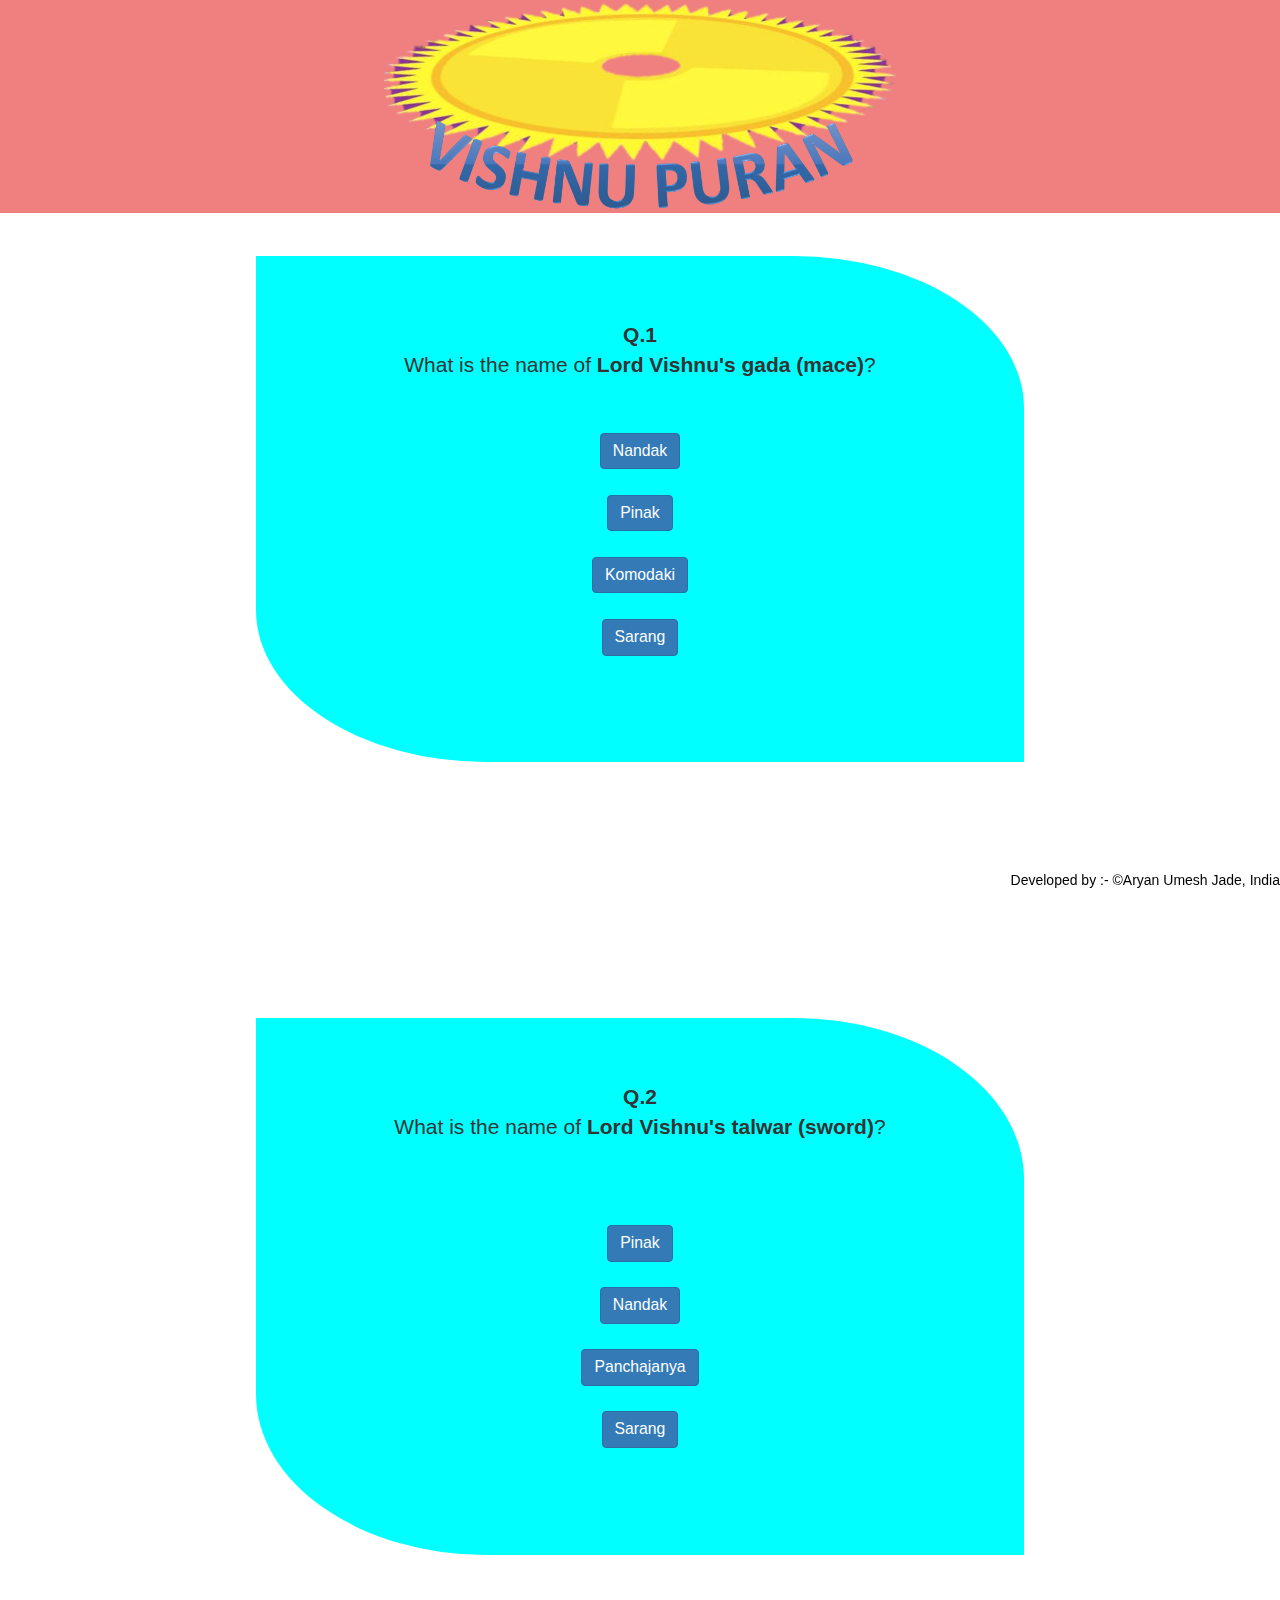
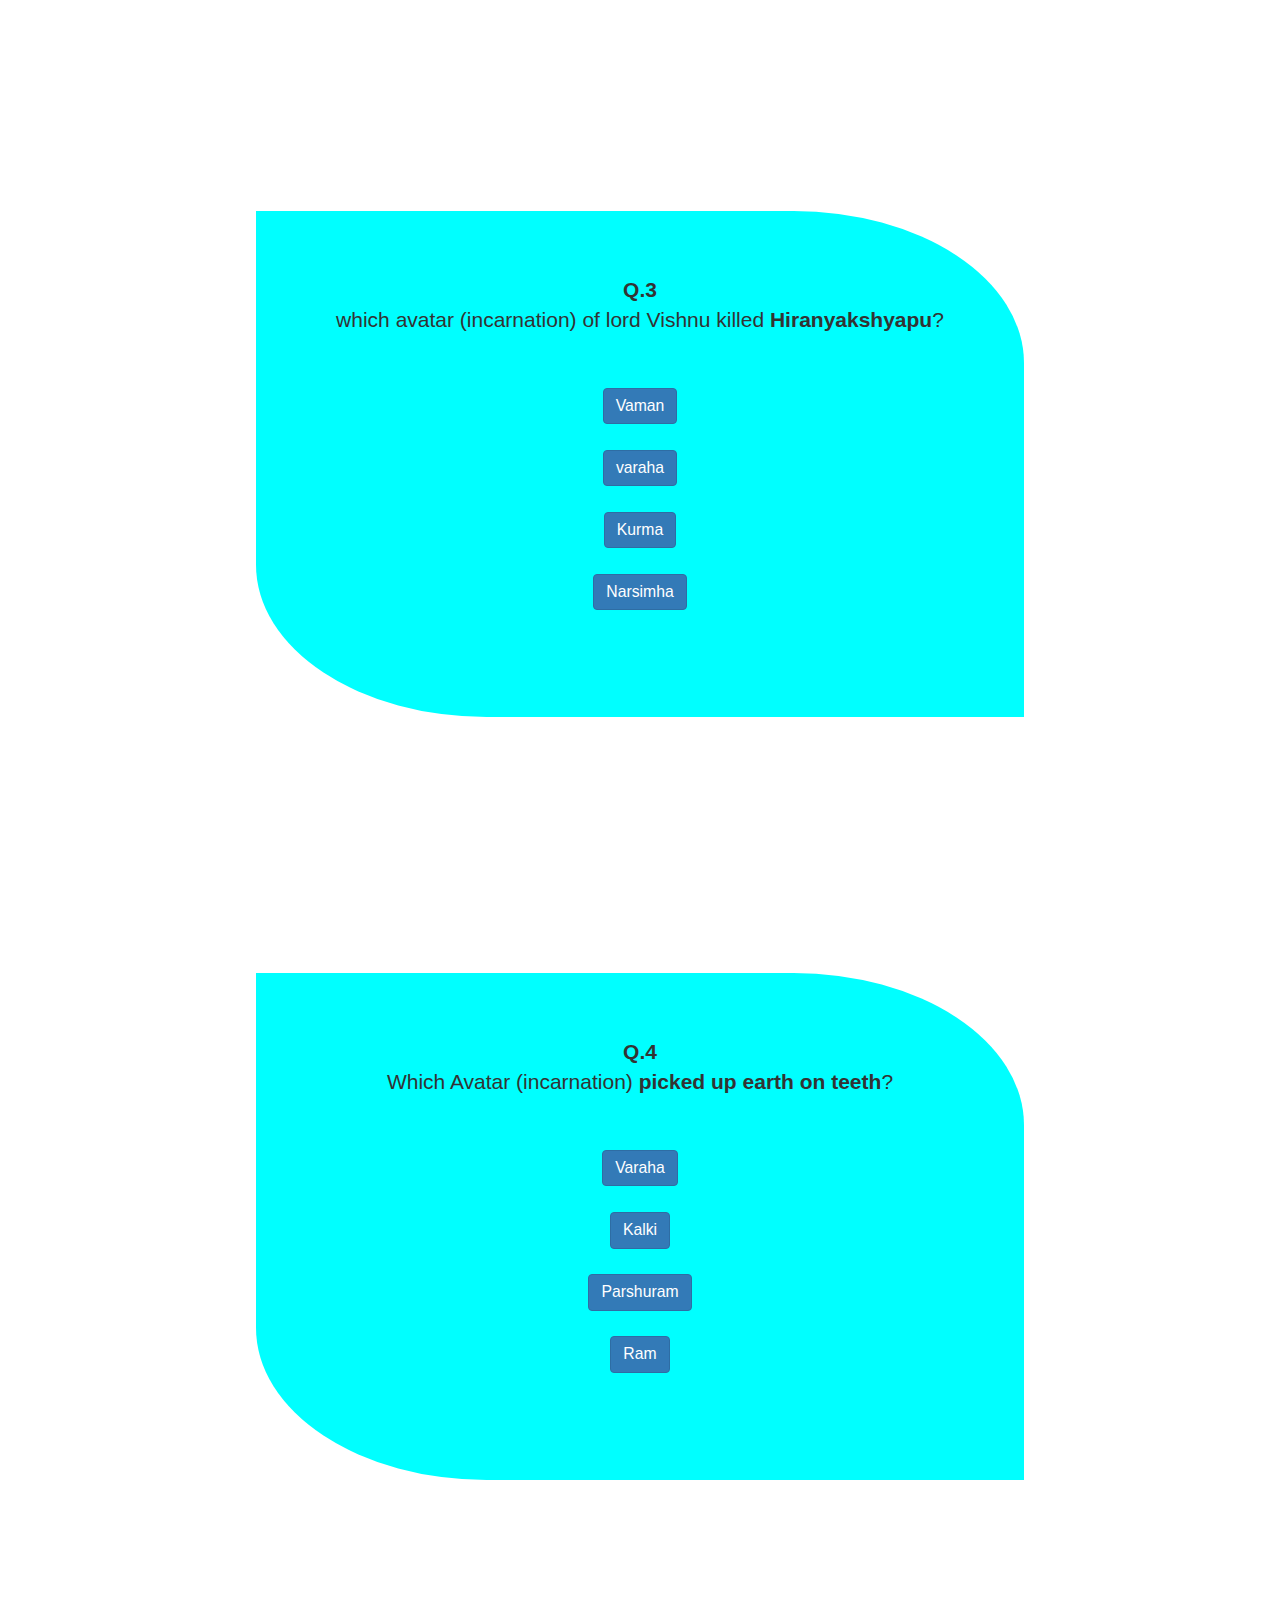
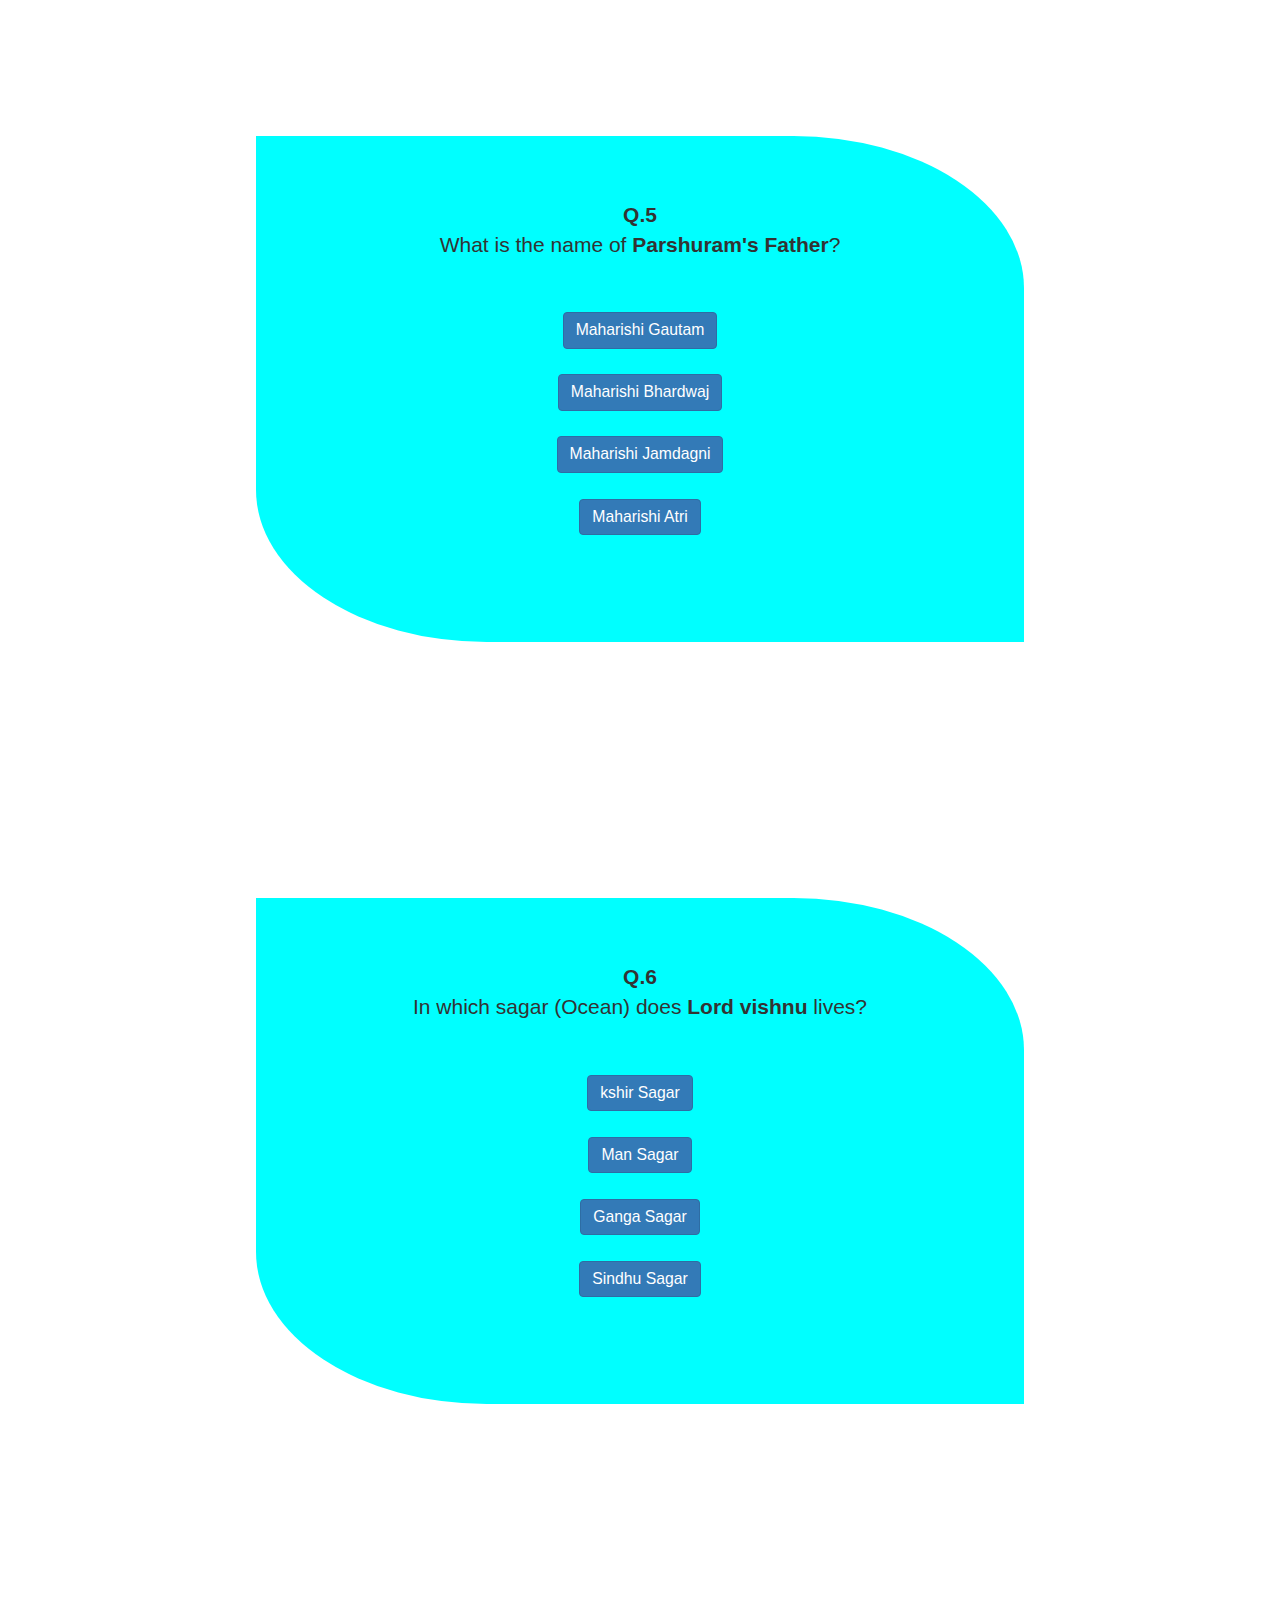
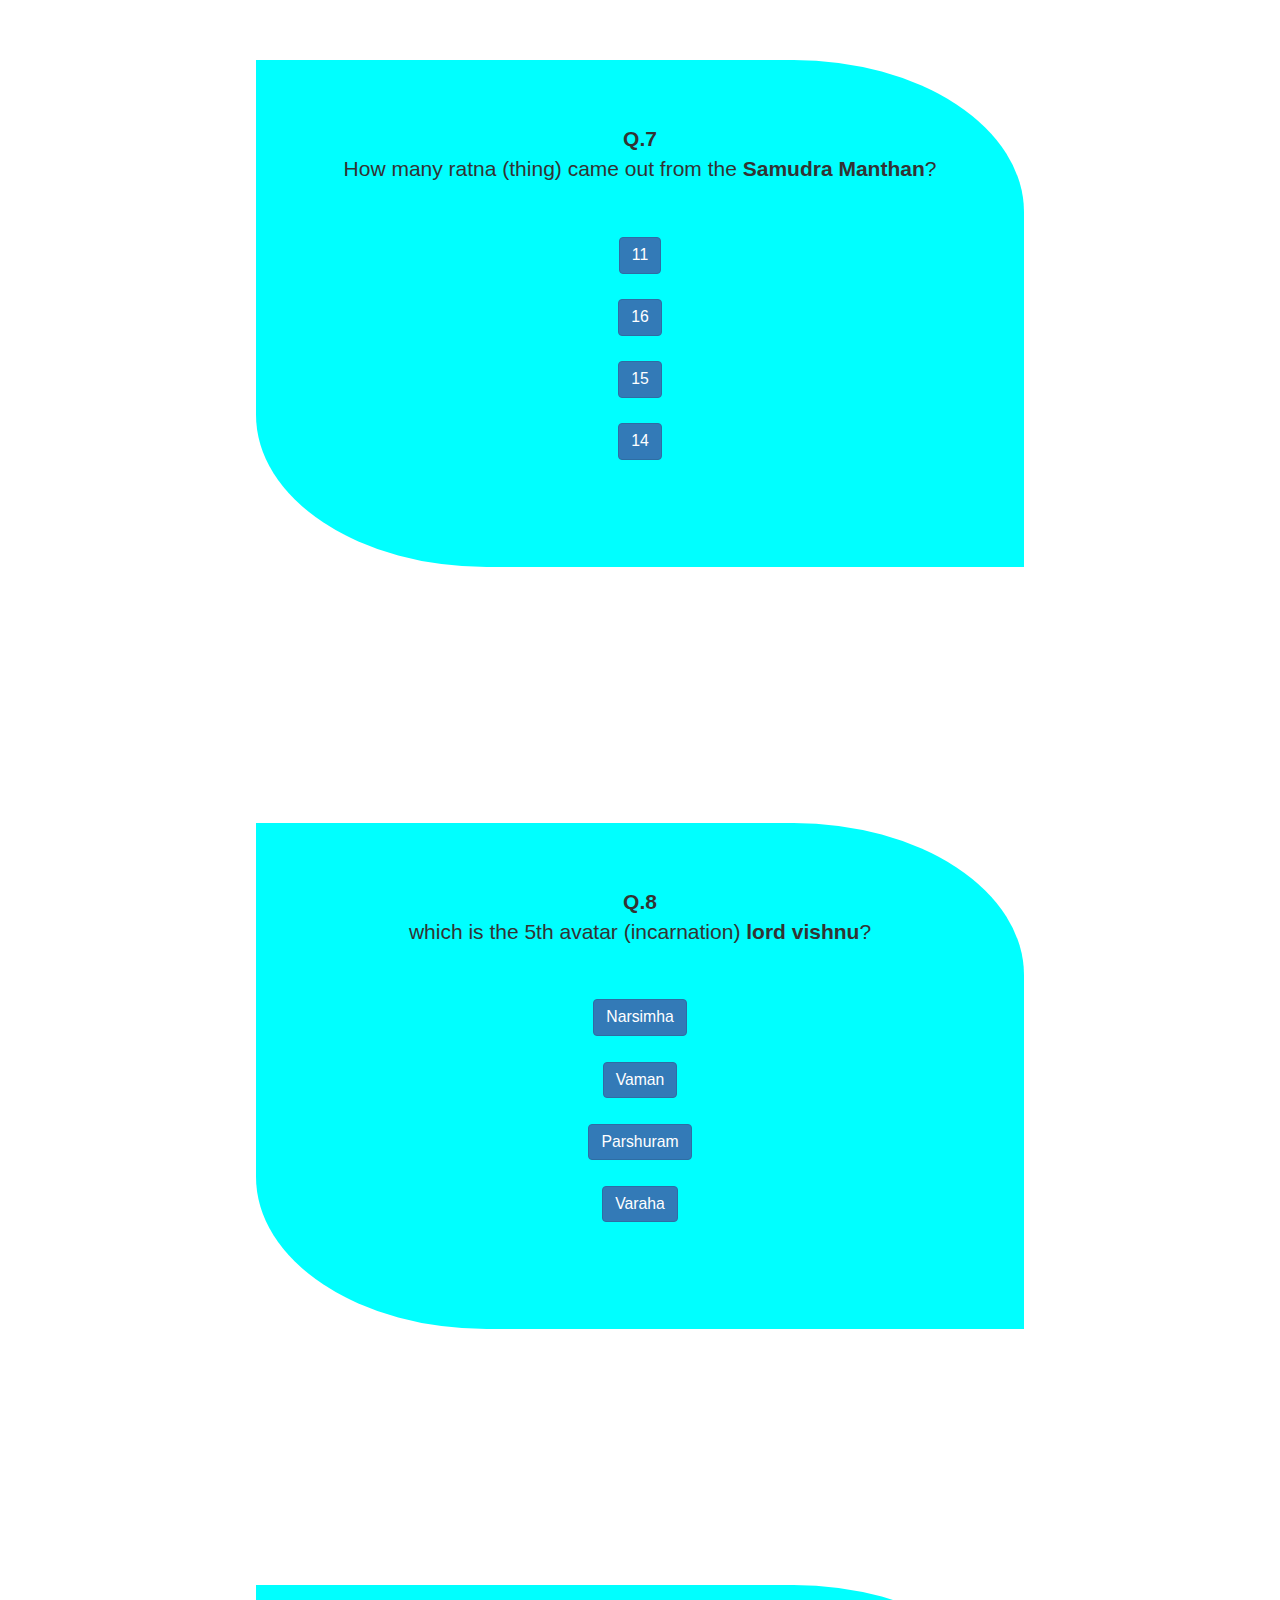
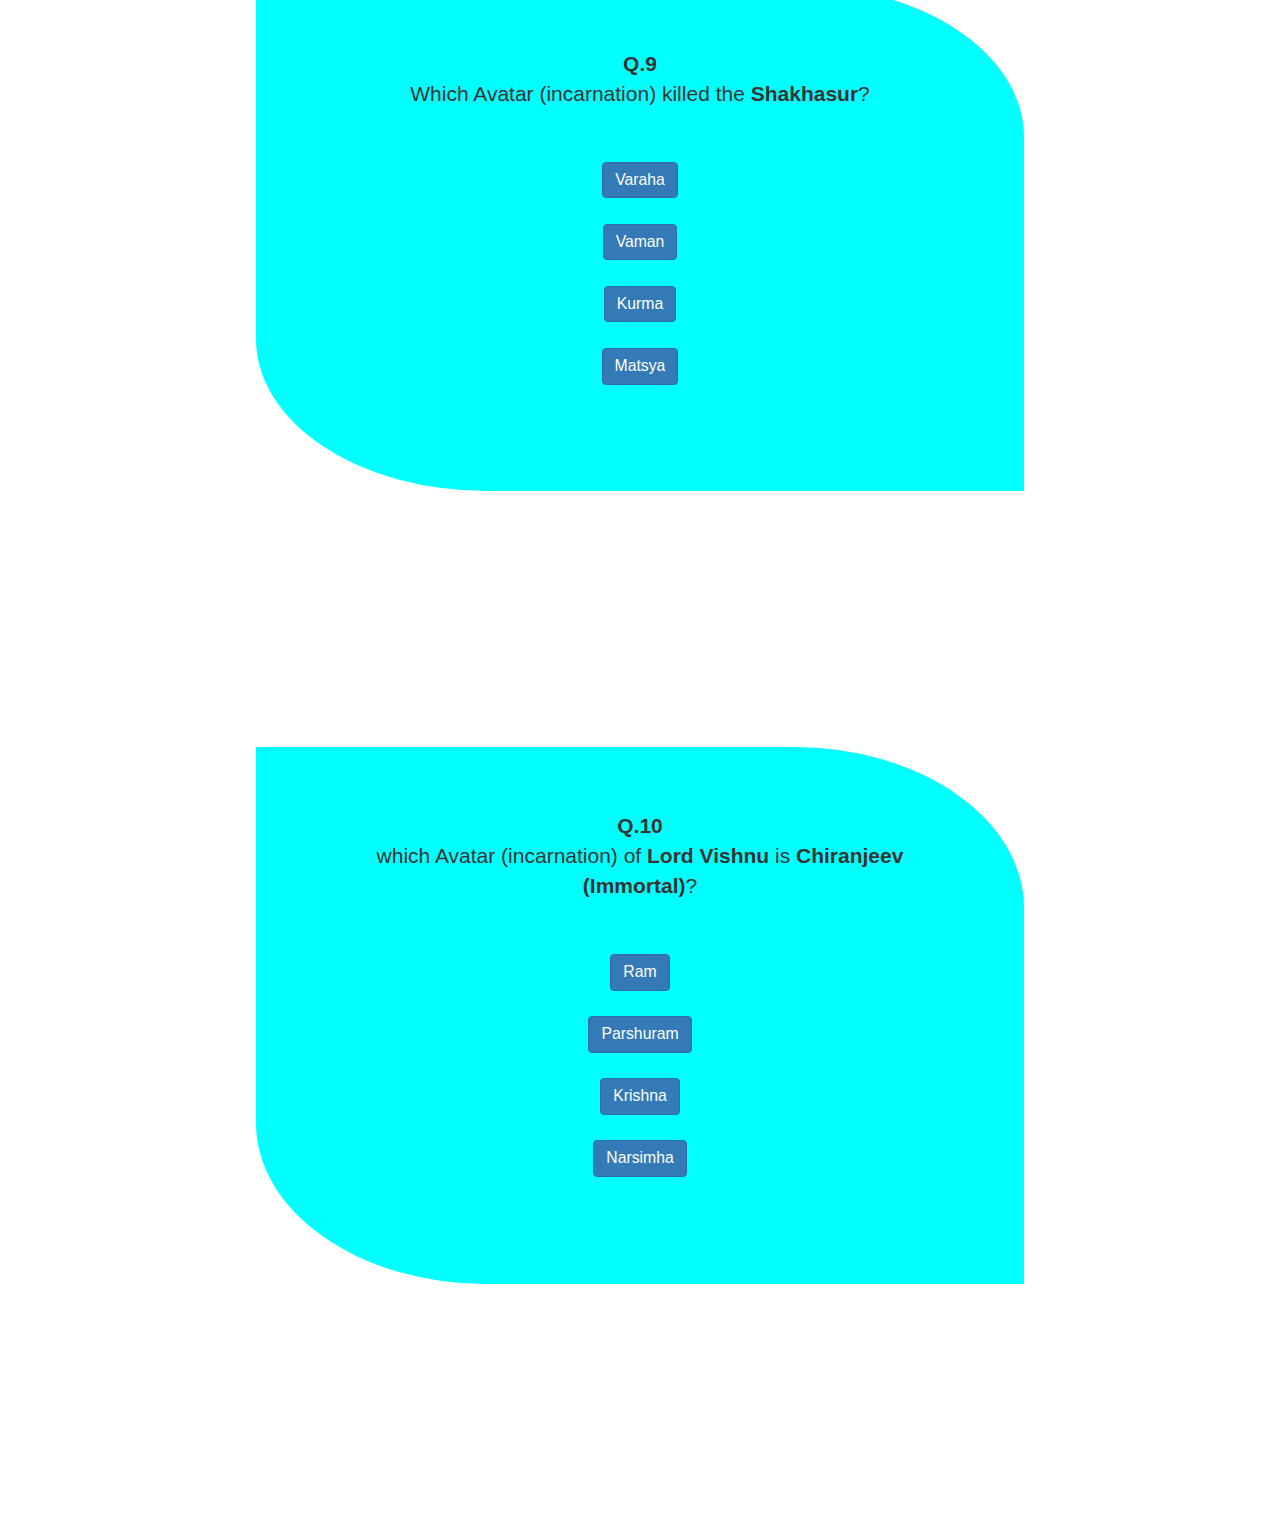
<file: vishnu_puran.html>
<!DOCTYPE html>
<html>
    <head>
        <title>Vishnu Puran Quiz</title>
        <meta name="viewport" content="width=device-width, initial-scale=1">
        <link rel="stylesheet" href="https://maxcdn.bootstrapcdn.com/bootstrap/3.4.0/css/bootstrap.min.css">
        <script src="https://ajax.googleapis.com/ajax/libs/jquery/3.4.1/jquery.min.js"></script>
        <script src="https://maxcdn.bootstrapcdn.com/bootstrap/3.4.0/js/bootstrap.min.js"></script>

        <script src="vishnu_puran.js"></script>
        <link rel="stylesheet" href="style.css">
    </head>
    <body>

        <div  style="text-align: center; position: fixed; top: 0%; background-color: lightcoral; right: 0%; left: 0%;">
            <img src="vishnu_puran.png" class="rounded" height="30%" width="40%">
        </div>

        <div id="mqp1" class="question_page">
            <b>Q.1</b><p>What is the name of <b>Lord Vishnu's gada (mace)</b>?</p><br>
            <button class="btn btn-primary option" onclick="wrong1_answer()">Nandak</button><br>
            <button class="btn btn-primary option" onclick="wrong1_answer()">Pinak</button><br>
            <button class="btn btn-primary r_option" onclick="right1_answer()">Komodaki</button><br>
            <button class="btn btn-primary option" onclick="wrong1_answer()">Sarang</button><br><br>
        </div>
        
        <div id="mqp2" class="question_page">
            <b>Q.2</b><p>What is the name of <b>Lord Vishnu's talwar (sword)</b>?</p><br><br>
            <button class="btn btn-primary option" onclick="wrong2_answer()">Pinak</button><br>
            <button class="btn btn-primary r_option" onclick="right2_answer()">Nandak</button><br>
            <button class="btn btn-primary option" onclick="wrong2_answer()">Panchajanya</button><br>
            <button class="btn btn-primary option" onclick="wrong2_answer()">Sarang</button><br><br>
        </div>

        <div id="mqp3" class="question_page">
            <b>Q.3</b><p>which avatar (incarnation) of lord Vishnu killed <b>Hiranyakshyapu</b>?</p><br>
            <button class="btn btn-primary option" onclick="wrong3_answer()">Vaman</button><br>
            <button class="btn btn-primary option" onclick="wrong3_answer()">varaha</button><br>
            <button class="btn btn-primary option" onclick="wrong3_answer()">Kurma</button><br>
            <button class="btn btn-primary r_option" onclick="right3_answer()">Narsimha</button><br><br>
        </div>
        
        <div id="mqp4" class="question_page">
            <b>Q.4</b><p>Which Avatar (incarnation) <b>picked up earth on teeth</b>?</p><br>
            <button class="btn btn-primary r_option" onclick="right4_answer()">Varaha</button><br>
            <button class="btn btn-primary option" onclick="wrong4_answer()">Kalki</button><br>
            <button class="btn btn-primary option" onclick="wrong4_answer()">Parshuram</button><br>
            <button class="btn btn-primary option" onclick="wrong4_answer()">Ram</button><br><br>
        </div>

        <div id="mqp5" class="question_page">
            <b>Q.5</b><p>What is the name of <b>Parshuram's Father</b>?</p><br>
            <button class="btn btn-primary option" onclick="wrong5_answer()">Maharishi Gautam</button><br>
            <button class="btn btn-primary option" onclick="wrong5_answer()">Maharishi Bhardwaj</button><br>
            <button class="btn btn-primary r_option" onclick="right5_answer()">Maharishi Jamdagni</button><br>
            <button class="btn btn-primary option" onclick="wrong5_answer()">Maharishi Atri</button><br><br>
        </div>

        <div id="mqp6" class="question_page">
            <b>Q.6</b><p>In which sagar (Ocean) does <b>Lord vishnu</b> lives?</p><br>
            <button class="btn btn-primary r_option" onclick="right6_answer()">kshir Sagar</button><br>
            <button class="btn btn-primary option" onclick="wrong6_answer()">Man Sagar</button><br>
            <button class="btn btn-primary option" onclick="wrong6_answer()">Ganga Sagar</button><br>
            <button class="btn btn-primary option" onclick="wrong6_answer()">Sindhu Sagar</button><br><br>
        </div>

        <div id="mqp7" class="question_page">
            <b>Q.7</b><p>How many ratna (thing) came out from the <b> Samudra Manthan</b>?</p><br>
            <button class="btn btn-primary option" onclick="wrong7_answer()">11</button><br>
            <button class="btn btn-primary option" onclick="wrong7_answer()">16</button><br>
            <button class="btn btn-primary option" onclick="wrong7_answer()">15</button><br>
            <button class="btn btn-primary r_option" onclick="right7_answer()">14</button><br><br>
        </div>

        <div id="mqp8" class="question_page">
            <b>Q.8</b><p>which is the 5th avatar (incarnation) <b>lord vishnu</b>?</p><br>
            <button class="btn btn-primary option" onclick="wrong8_answer()">Narsimha</button><br>
            <button class="btn btn-primary r_option" onclick="right8_answer()">Vaman</button><br>
            <button class="btn btn-primary option" onclick="wrong8_answer()">Parshuram</button><br>
            <button class="btn btn-primary option" onclick="wrong8_answer()">Varaha</button><br><br>
        </div>

        <div id="mqp9" class="question_page">
            <b>Q.9</b><p>Which Avatar (incarnation) killed the <b>Shakhasur</b>?</p><br>
            <button class="btn btn-primary option" onclick="wrong9_answer()">Varaha</button><br>
            <button class="btn btn-primary option" onclick="wrong9_answer()">Vaman</button><br>
            <button class="btn btn-primary option" onclick="wrong9_answer()">Kurma</button><br>
            <button class="btn btn-primary r_option" onclick="right9_answer()">Matsya</button><br><br>
        </div>

        <div id="mqp10" class="question_page">
            <b>Q.10</b><p>which Avatar (incarnation) of <b>Lord Vishnu</b> is <b>Chiranjeev (Immortal)</b>?</p><br>
            <button class="btn btn-primary option" onclick="wrong10_answer()">Ram</button><br>
            <button class="btn btn-primary r_option" onclick="right10_answer()">Parshuram</button><br>
            <button class="btn btn-primary option" onclick="wrong10_answer()">Krishna</button><br>
            <button class="btn btn-primary option" onclick="wrong10_answer()">Narsimha</button><br><br>
        </div>

        <div id="aj" class="text-body"><p>Developed by :- ©Aryan Umesh Jade, India</p></div>
    </body>
</html>
</file>
<file: style.css>
body{
    text-align: center;
}

.name{
    border-width: 10%;
    border-color: black;
    margin: 3%;
    text-align: center;
}

h1{
    text-align: center;
    font-size: 500%;
    font-style: italic;
}

#quiz_heading{
    top: 0%;
    border-radius: 10cm;
    background-color: lightcoral;
}

h4{
    font-size: 150%;
    color: rgb(255, 123, 0);
}

#aj{
    text-align: right;
    position: fixed;
    bottom: 0%;
    right: 0%;
    color: black;
}

.question_page{
    margin: 20%; 
    border-top-right-radius: 30%;
    border-bottom-left-radius: 30%;
    font-size: 150%;
    background-color: aqua;
    text-align: center;
    padding: 5%;
}

.option{
    font-size: 75%;
    margin: 2%;
}

.r_option{
    font-size: 75%;
    margin: 2%;
}
</file>
